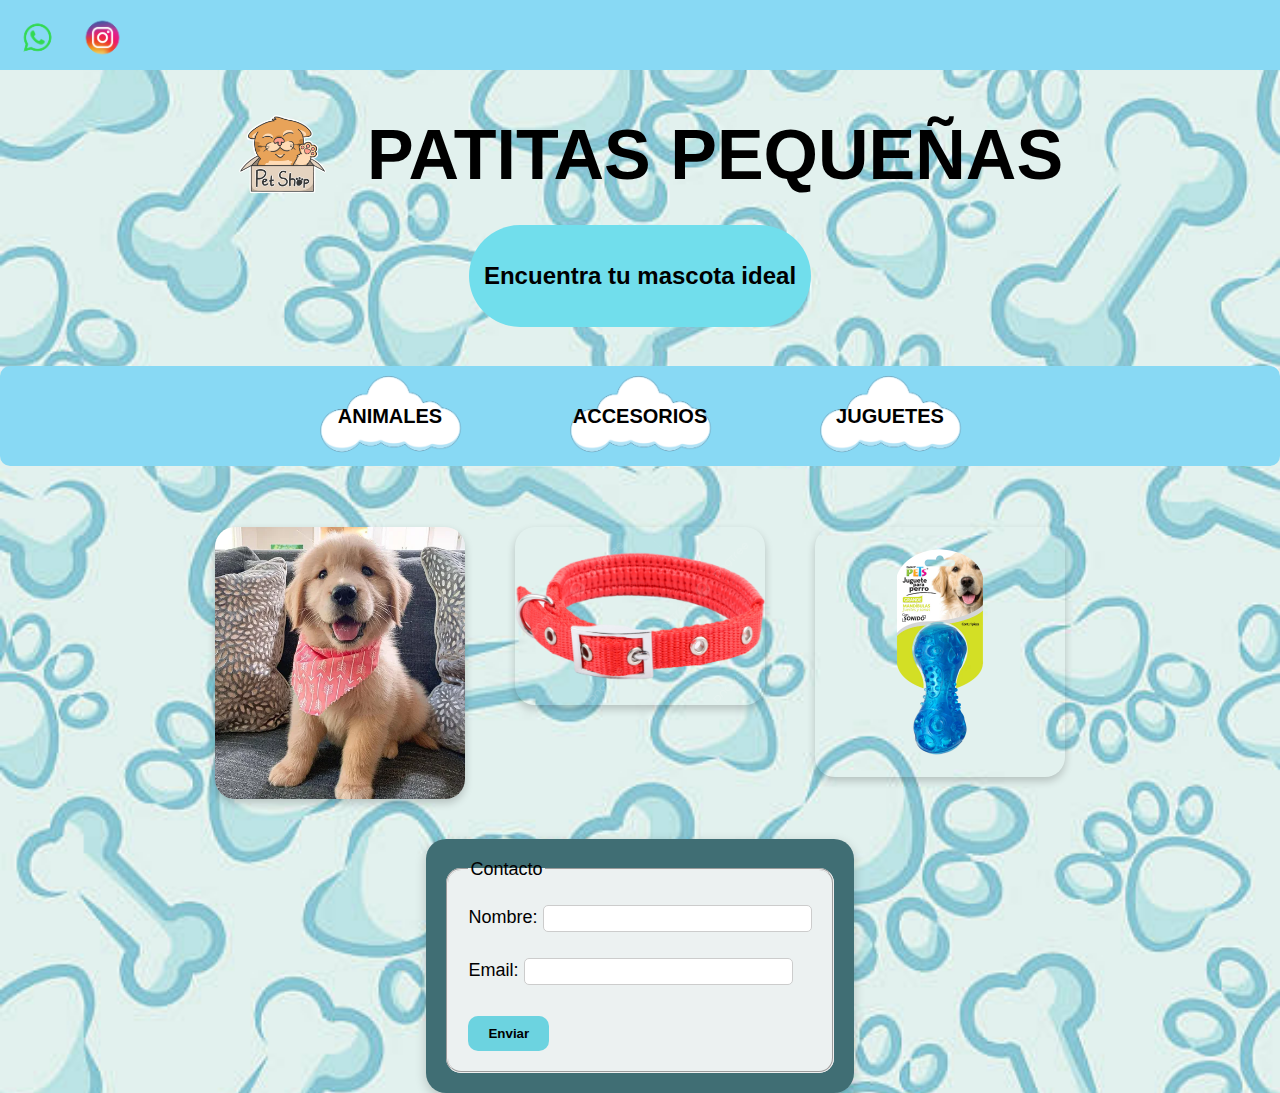
<file: index.html>
<!DOCTYPE html>

<head>
    <meta charset="UTF-8">
    <title>PATITAS PEQUEÑAS</title>
    <link rel="stylesheet" href="estilos.patitas.css">
    <script type="text/javascript" src="index.js"></script>
</head>

<body>
    <header>
        <div class="franja-superior"></div>
        <div class="redes">
            <a href="https://wa.me/1234567890" target="_blank">
                <img src="imagenes/icono whatsapp.webp" alt="WhatsApp">
            </a>
            <a href="https://www.instagram.com/cataeleta" target="_blank">
                <img src="imagenes/icono instagram.webp" alt="Instagram">
            </a>
        </div>
        <div class="logo-titulo">
            <img src="imagenes/logo gatito.webp" alt="Logo Patitas Pequeñas" class="logo">
            <h1 aling="center">PATITAS PEQUEÑAS</h1>
        </div>
        <div class="mensaje">
            <h4>Encuentra tu mascota ideal</h4>
        </div>
        <div class="barra-con-nubes">
            <div class="franja"></div>
            <div class="nubes-container">
                <div class="nube">
                    <input type="checkbox" id="animales-toggle" class="toggle">
                    <label for="animales-toggle" class="titulo">ANIMALES</label>
                    <div class="opciones">
                        <nav>
                            <ul>
                                <li><a href="perros.html">perros</a></li>
                                <li><a href="gatos.html"> gatos</a></li>
                                <li><a href="conejos.html"> conejos</a></li>
                            </ul>
                        </nav>
                    </div>
                </div>
                <div class="nube">
                    <input type="checkbox" id="accesorios-toggle" class="toggle">
                    <label for="accesorios-toggle" class="titulo">ACCESORIOS</label>
                    <div class="opciones">
                        <nav>
                            <ul>
                                <li><a href="collares.html"> collar</a></li>
                                <li><a href="extras.html"> extras</a></li>
                            </ul>
                        </nav>


                    </div>
                </div>
                <div class="nube">
                    <input type="checkbox" id="juguetes-toggle" class="toggle">
                    <label for="juguetes-toggle" class="titulo">JUGUETES</label>
                    <div class="opciones">
                        <nav>
                            <ul>
                                <li><a href="pelotas.html"> pelotas</a></li>
                                <li><a href="muñecos.html"> muñecos</a></li>
                            </ul>
                        </nav>
                    </div>
                </div>
            </div>
            <div class="contenedor-imagenes">
                <div class="imagen">
                    <img src="imagenes/perrito pag.webp" alt="Perro">
                </div>
                <div class="imagen">
                    <img src="imagenes/collar pag.png" alt="collar">
                </div>
                <div class="imagen">
                    <img src="imagenes/juguete pag.webp" alt="juguete">
                </div>
            </div>
            <div class="formulario-contenedor">
                <fieldset class="formulario">
                    <legend>Contacto</legend>
                    <label for="nombre">Nombre:</label>
                    <input type="text" id="nombre" size="30"><br><br>
                    <label for="email">Email:</label>
                    <input type="email" id="email" size="30"><br><br>
                    <button type="submit">Enviar</button>
                </fieldset>
            </div>
    </header>
</body>
</file>
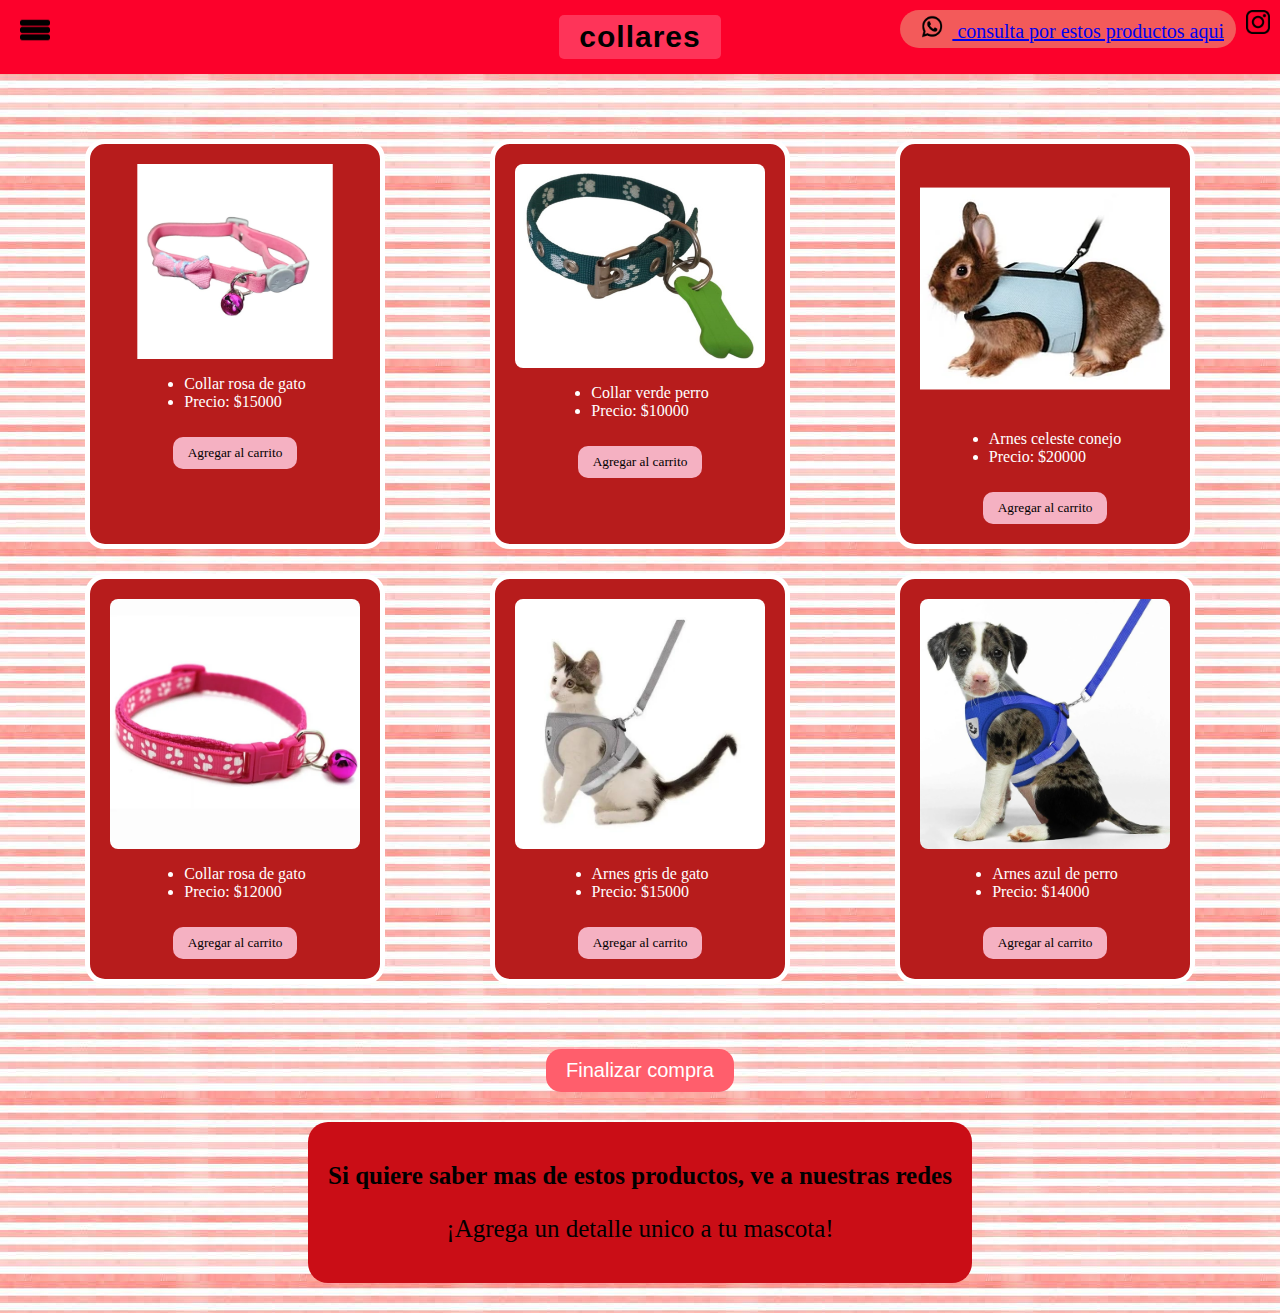
<file: collares.html>
<!DOCTYPE html>
<html lang="es">

<head>
    <meta charset="UTF-8" />
    <title>PATITAS PEQUEÑAS</title>
    <link rel="stylesheet" href="collares.css" />
</head>

<body>
    <div class="barra">
        <div class="titulo">
            <h1>collares</h1>
            <div class="menu-casita">
                <input type="checkbox" id="toggle-casita">
                <label for="toggle-casita">
                    <img src="imagenes/icono menu.png" alt="Menú" style="width: 30px; cursor: pointer;">
                </label>
                <div class="opciones-casita">
                    <a href="index.html">Inicio</a>
                    <a href="perros.html">Perros</a>
                    <a href="gatos.html">Gatos</a>
                    <a href="conejos.html">Conejos</a>
                    <details>
                        <summary>Accesorios</summary>
                        <a href="collares.html">Collar</a>
                        <a href="extras.html">Extra</a>
                    </details>
                    <details>
                        <summary>Juguetes</summary>
                        <a href="pelotas.html">Pelotas</a>
                        <a href="muñecos.html">Muñecos</a>
                    </details>
                </div>
            </div>
        </div>

    </div>
    <div class="barrasuperior">
        <div class="contactos">
            <a href="https://wa.me/12345676" target="_blank">
                <img src="imagenes/whatsap.png" alt="WhatsApp">
                consulta por estos productos aqui
            </a>
        </div>
        <a href="https://www.instagram.com/cataeleta" target="_blank">
            <img src="imagenes/insta.png" alt="Instagram" class="icono-red">
        </a>
    </div>

    <main>
        <div class="productos">
            <div class="producto">
                <img src="imagenes/collar rosa.webp" alt="Collar rosa de gato" />
                <ul>
                    <li>Collar rosa de gato</li>
                    <li>Precio: $15000</li>
                </ul>
                <button class="agregar-carrito">Agregar al carrito</button>
            </div>

            <div class="producto">
                <img src="imagenes/collar  verde perro.jpg" alt="Collar verde perro" />
                <ul>
                    <li>Collar verde perro</li>
                    <li>Precio: $10000</li>
                </ul>
                <button class="agregar-carrito">Agregar al carrito</button>
            </div>

            <div class="producto">
                <img src="imagenes/arnes conejo.webp" alt="Arnés celeste conejo" />
                <ul>
                    <li>Arnes celeste conejo</li>
                    <li>Precio: $20000</li>
                </ul>
                <button class="agregar-carrito">Agregar al carrito</button>
            </div>

            <div class="producto">
                <img src="imagenes/collar rosa gato.webp" alt="Collar rosa de gato" />
                <ul>
                    <li>Collar rosa de gato</li>
                    <li>Precio: $12000</li>
                </ul>
                <button class="agregar-carrito">Agregar al carrito</button>
            </div>

            <div class="producto">
                <img src="imagenes/arnes gris de gato.jpeg" alt="Arnés gris de gato" />
                <ul>
                    <li>Arnes gris de gato</li>
                    <li>Precio: $15000</li>
                </ul>
                <button class="agregar-carrito">Agregar al carrito</button>
            </div>

            <div class="producto">
                <img src="imagenes/arnes azul de perro.jpg" alt="Arnés azul de perro" />
                <ul>
                    <li>Arnes azul de perro</li>
                    <li>Precio: $14000</li>
                </ul>
                <button class="agregar-carrito">Agregar al carrito</button>
            </div>
        </div>
    </main>
    <div style="text-align: center; margin: 20px;">
        <button onclick="finalizarCompra()"
            style="font-size: 20px; padding: 10px 20px; border-radius: 15px; background-color: #ff5e6c; color: white; border: none; cursor: pointer;">Finalizar
            compra</button>
    </div>
    <div class="recuadroinfo">
        <p><strong>Si quiere saber mas de estos productos, ve a nuestras redes</strong></p>
        <p>¡Agrega un detalle unico a tu mascota!</p>
    </div>
    <script>
        const carrito = [];

        document.querySelectorAll('.agregar-carrito').forEach((boton, index) => {
            boton.addEventListener('click', () => {
                const producto = document.querySelectorAll('.producto')[index];
                const nombre = producto.querySelector('ul li:first-child').innerText;
                const precio = producto.querySelector('ul li:nth-child(2)').innerText;
                carrito.push(`${nombre} - ${precio}`);
                alert(`${nombre} agregado al carrito`);
            });
        });

        function finalizarCompra() {
            if (carrito.length === 0) {
                alert("¡No hay productos en el carrito!");
                return;
            }
            const mensaje = encodeURIComponent("Hola, quiero comprar estos productos:\n\n" + carrito.join("\n"));
            window.open(`https://wa.me/12345676?text=${mensaje}`, '_blank');
        }
    </script>
</body>

</html>
</file>
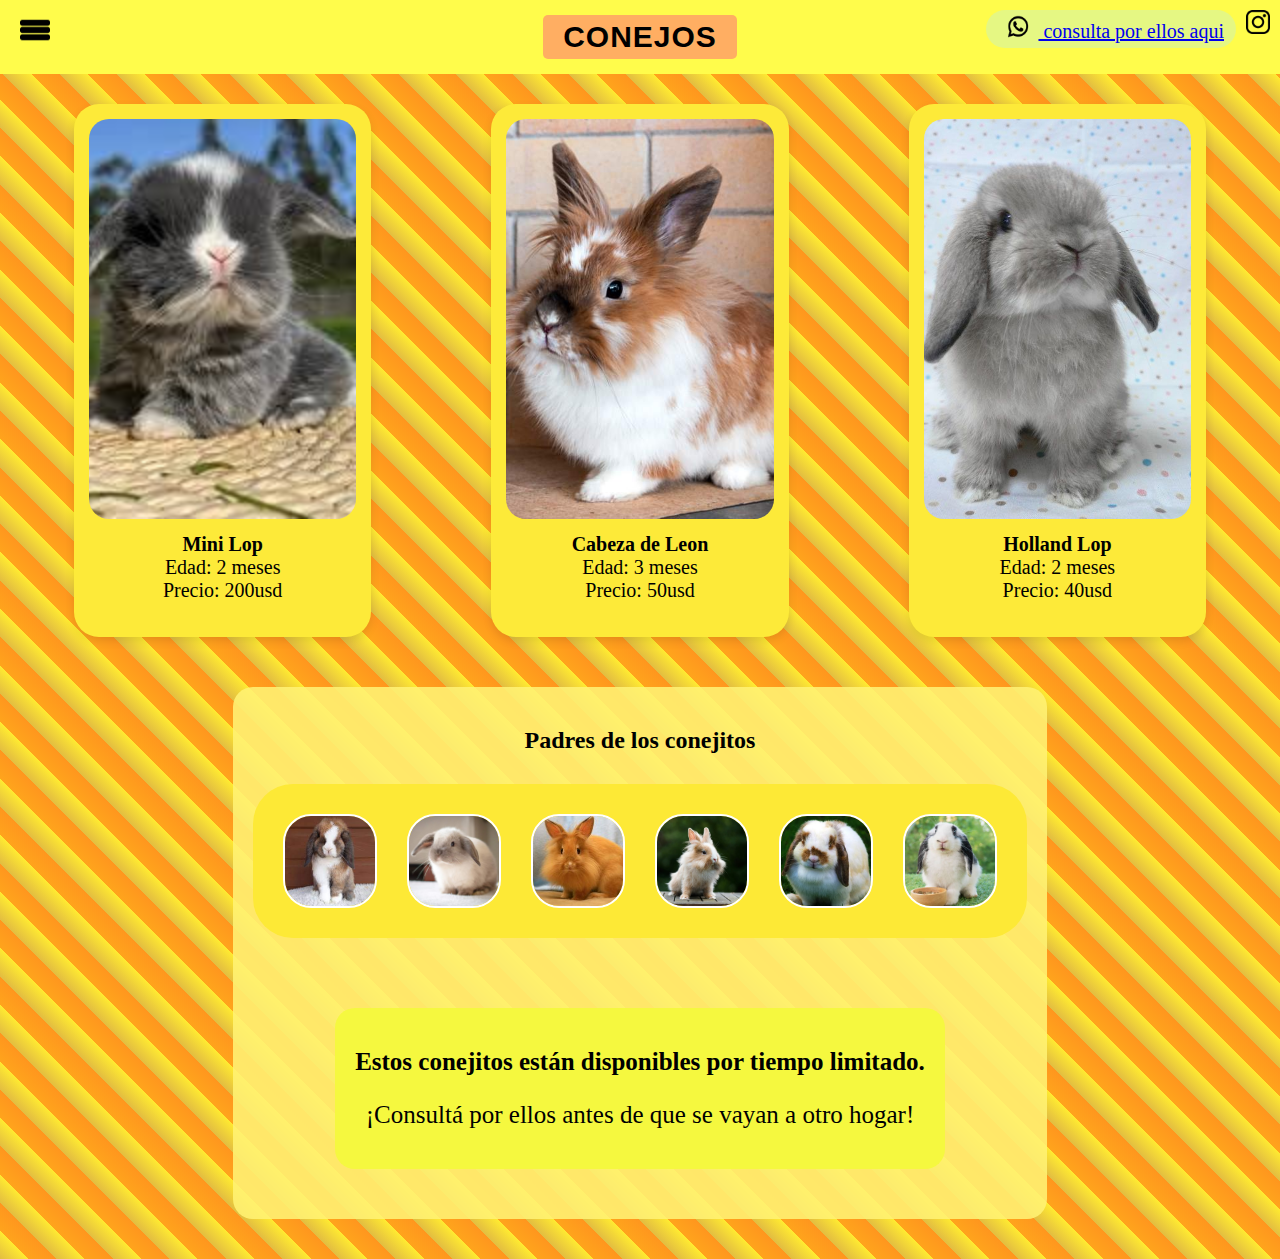
<file: conejos.html>
<!DOCTYPE html>

<head>
    <meta charset="UTF-8">
    <title>PATITAS PEQUEÑAS</title>
    <link rel="stylesheet" href="estilos.conejos.css">
</head>

<body>
    <div class="barra">
        <div class="titulo">
            <h1>CONEJOS</h1>
            <div class="menu-casita">
                <input type="checkbox" id="toggle-casita">
                <label for="toggle-casita">
                    <img src="imagenes/icono menu.png" alt="Menú" style="width: 30px; cursor: pointer;">
                </label>
                <div class="opciones-casita">
                    <a href="index.html">Inicio</a>
                    <a href="perros.html">Perros</a>
                    <a href="gatos.html">Gatos</a>
                    <a href="conejos.html">Conejos</a>
                    <details>
                        <summary>Accesorios</summary>
                        <a href="collares.html">Collar</a>
                        <a href="extras.html">Extra</a>
                    </details>
                    <details>
                        <summary>Juguetes</summary>
                        <a href="pelotas.html">Pelotas</a>
                        <a href="muñecos.html">Muñecos</a>
                    </details>
                </div>
            </div>
        </div>
    </div>
    <div class="barrasuperior">
        <div class="contactos">
            <a href="https://wa.me/12345676" target="_blank">
                <img src="imagenes/whatsap.png" alt="WhatsApp">
                consulta por ellos aqui
            </a>
        </div>
        <a href="https://www.instagram.com/cataeleta" target="_blank">
            <img src="imagenes/insta.png" alt="Instagram" class="icono-red">
        </a>
    </div>
    <div class="contenedorconejos">
        <div class="tarjetaconejo">
            <img src="imagenes/mini lop.jpeg" alt="mini lop">
            <p><strong>Mini Lop</strong><br>
                Edad: 2 meses<br>
                Precio: 200usd</p>
        </div>
        <div class="tarjetaconejo">
            <img src="imagenes/cabeza de leon.jpg" alt="cabeza de leon">
            <p><strong>Cabeza de Leon</strong><br>
                Edad: 3 meses<br>
                Precio: 50usd</p>
        </div>
        <div class="tarjetaconejo">
            <img src="imagenes/holland lop.jpg" alt="holland lop">
            <p><strong>Holland Lop</strong><br>
                Edad: 2 meses<br>
                Precio: 40usd</p>
        </div>
    </div>
    <div class="padres-recuadro">
        <h2>Padres de los conejitos</h2>
        <div class="padres-container">

            <div class="padres-conejos">
                <img src="imagenes/padre mini lop.jpeg" alt="padre minilop">
                <img src="imagenes/madre mini lop.jpg" alt="Madre mini lop">
                <img src="imagenes/padre cabeza de leon.jpg" alt="Padre cabeza de leon">
                <img src="imagenes/madre cabeza de leon.jpeg" alt="Madre cabeza de leon">
                <img src="imagenes/padre holland.webp" alt="Padre holland lop">
                <img src="imagenes/holland madre.jpeg" alt="Madre holland lop">
            </div>
        </div>
        <div class="recuadroinfo">
            <p><strong>Estos conejitos están disponibles por tiempo limitado.</strong></p>
            <p>¡Consultá por ellos antes de que se vayan a otro hogar!</p>
        </div>
</body>
</file>
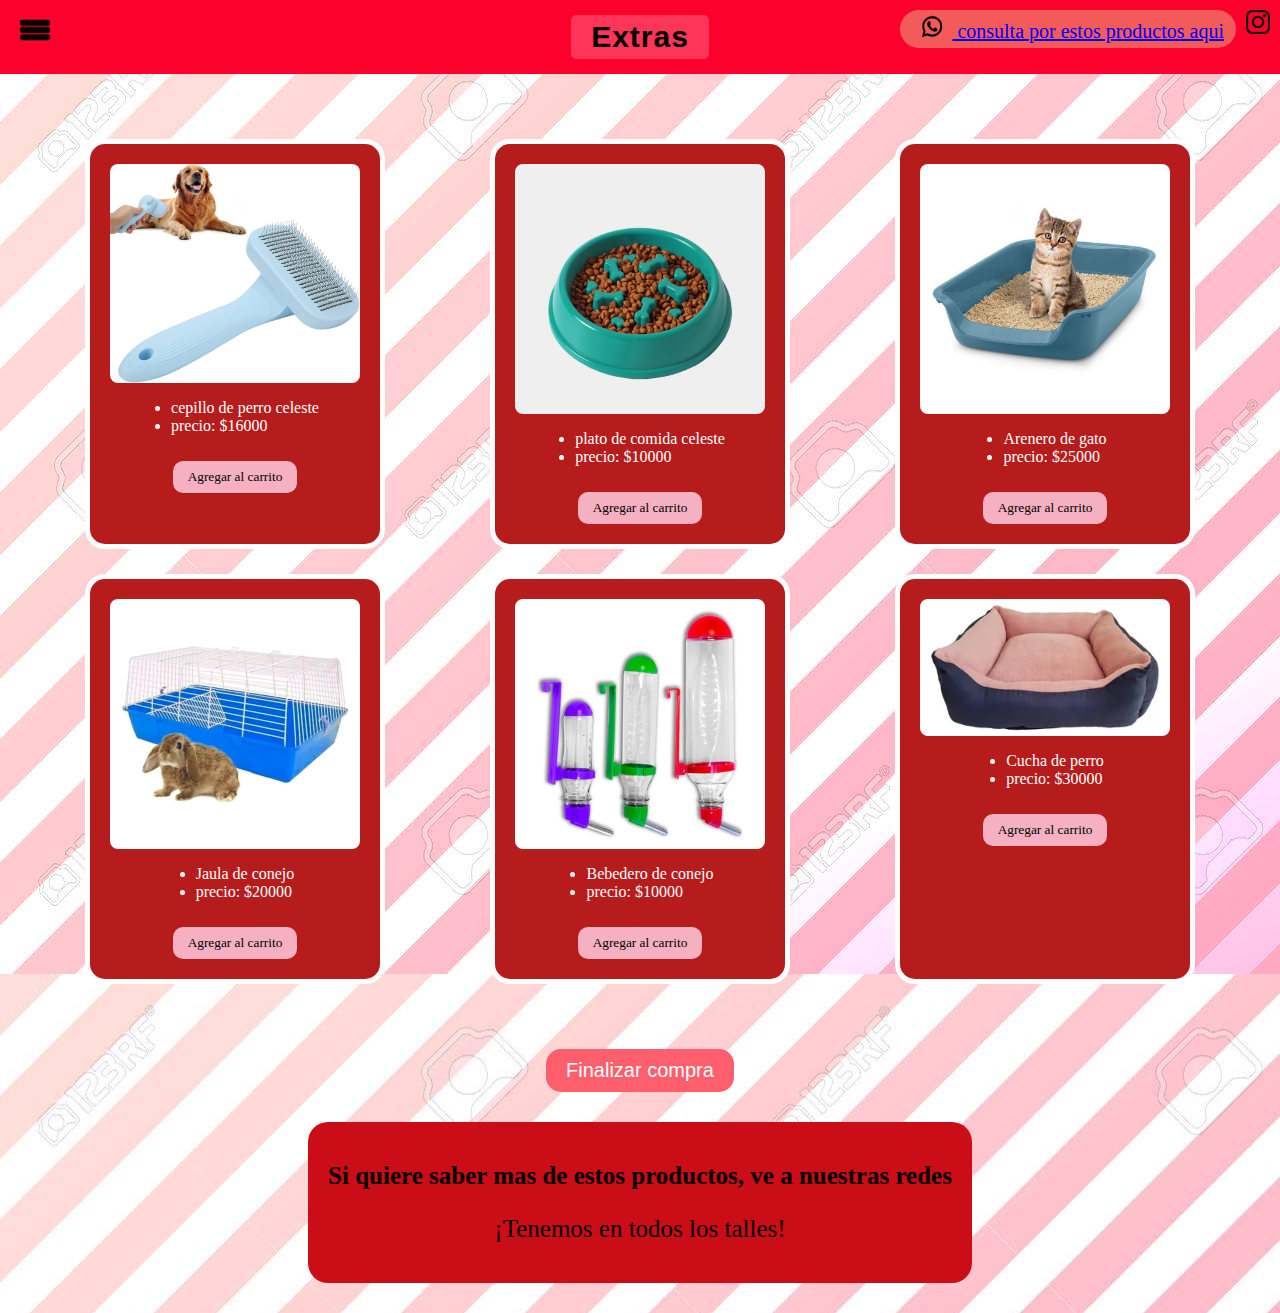
<file: extras.html>
<!DOCTYPE html>
<html lang="es">

<head>
    <meta charset="UTF-8" />
    <title>PATITAS PEQUEÑAS</title>
    <link rel="stylesheet" href="estilos.extras.css" />
</head>

<body>
    <div class="barra">
        <div class="titulo">
            <h1>Extras</h1>
            <div class="menu-casita">
                <input type="checkbox" id="toggle-casita">
                <label for="toggle-casita">
                    <img src="imagenes/icono menu.png" alt="Menú" style="width: 30px; cursor: pointer;">
                </label>
                <div class="opciones-casita">
                    <a href="index.html">Inicio</a>
                    <a href="perros.html">Perros</a>
                    <a href="gatos.html">Gatos</a>
                    <a href="conejos.html">Conejos</a>
                    <details>
                        <summary>Accesorios</summary>
                        <a href="collares.html">Collar</a>
                        <a href="extras.html">Extra</a>
                    </details>
                    <details>
                        <summary>Juguetes</summary>
                        <a href="pelotas.html">Pelotas</a>
                        <a href="muñecos.html">Muñecos</a>
                    </details>
                </div>
            </div>
        </div>

    </div>
    <div class="barrasuperior">
        <div class="contactos">
            <a href="https://wa.me/12345676" target="_blank">
                <img src="imagenes/whatsap.png" alt="WhatsApp">
                consulta por estos productos aqui
            </a>
        </div>
        <a href="https://www.instagram.com/cataeleta" target="_blank">
            <img src="imagenes/insta.png" alt="Instagram" class="icono-red">
        </a>
    </div>

    <main>
        <div class="productos">
            <div class="producto">
                <img src="imagenes/cepillo celeste.jpg" alt="cepillo celeste" />
                <ul>
                    <li>cepillo de perro celeste</li>
                    <li>precio: $16000</li>
                </ul>
                <button class="agregar-carrito">Agregar al carrito</button>
            </div>

            <div class="producto">
                <img src="imagenes/plato celeste.webp" alt="plato celeste" />
                <ul>
                    <li>plato de comida celeste</li>
                    <li>precio: $10000</li>
                </ul>
                <button class="agregar-carrito">Agregar al carrito</button>
            </div>

            <div class="producto">
                <img src="imagenes/arenero.jpg" alt="Arenero" />
                <ul>
                    <li>Arenero de gato</li>
                    <li>precio: $25000</li>
                </ul>
                <button class="agregar-carrito">Agregar al carrito</button>
            </div>

            <div class="producto">
                <img src="imagenes/jaula conejo.webp" alt="jaula conejo" />
                <ul>
                    <li>Jaula de conejo</li>
                    <li>precio: $20000</li>
                </ul>
                <button class="agregar-carrito">Agregar al carrito</button>
            </div>

            <div class="producto">
                <img src="imagenes/bebedero conejo.jpg" alt="bebedero conejo" />
                <ul>
                    <li>Bebedero de conejo</li>
                    <li>precio: $10000</li>
                </ul>
                <button class="agregar-carrito">Agregar al carrito</button>
            </div>

            <div class="producto">
                <img src="imagenes/almohada perrro.webp" alt="cucha para perro" />
                <ul>
                    <li>Cucha de perro</li>
                    <li>precio: $30000</li>
                </ul>
                <button class="agregar-carrito">Agregar al carrito</button>
            </div>
        </div>
    </main>
    <div style="text-align: center; margin: 20px;">
        <button onclick="finalizarCompra()"
            style="font-size: 20px; padding: 10px 20px; border-radius: 15px; background-color: #ff5e6c; color: white; border: none; cursor: pointer;">Finalizar
            compra</button>
    </div>
    <div class="recuadroinfo">
        <p><strong>Si quiere saber mas de estos productos, ve a nuestras redes</strong></p>
        <p>¡Tenemos en todos los talles!</p>
    </div>
    <script>
        const carrito = [];

        document.querySelectorAll('.agregar-carrito').forEach((boton, index) => {
            boton.addEventListener('click', () => {
                const producto = document.querySelectorAll('.producto')[index];
                const nombre = producto.querySelector('ul li:first-child').innerText;
                const precio = producto.querySelector('ul li:nth-child(2)').innerText;
                carrito.push(`${nombre} - ${precio}`);
                alert(`${nombre} agregado al carrito`);
            });
        });

        function finalizarCompra() {
            if (carrito.length === 0) {
                alert("¡No hay productos en el carrito!");
                return;
            }
            const mensaje = encodeURIComponent("Hola, quiero comprar estos productos:\n\n" + carrito.join("\n"));
            window.open(`https://wa.me/12345676?text=${mensaje}`, '_blank');
        }
    </script>
</body>

</html>
</file>
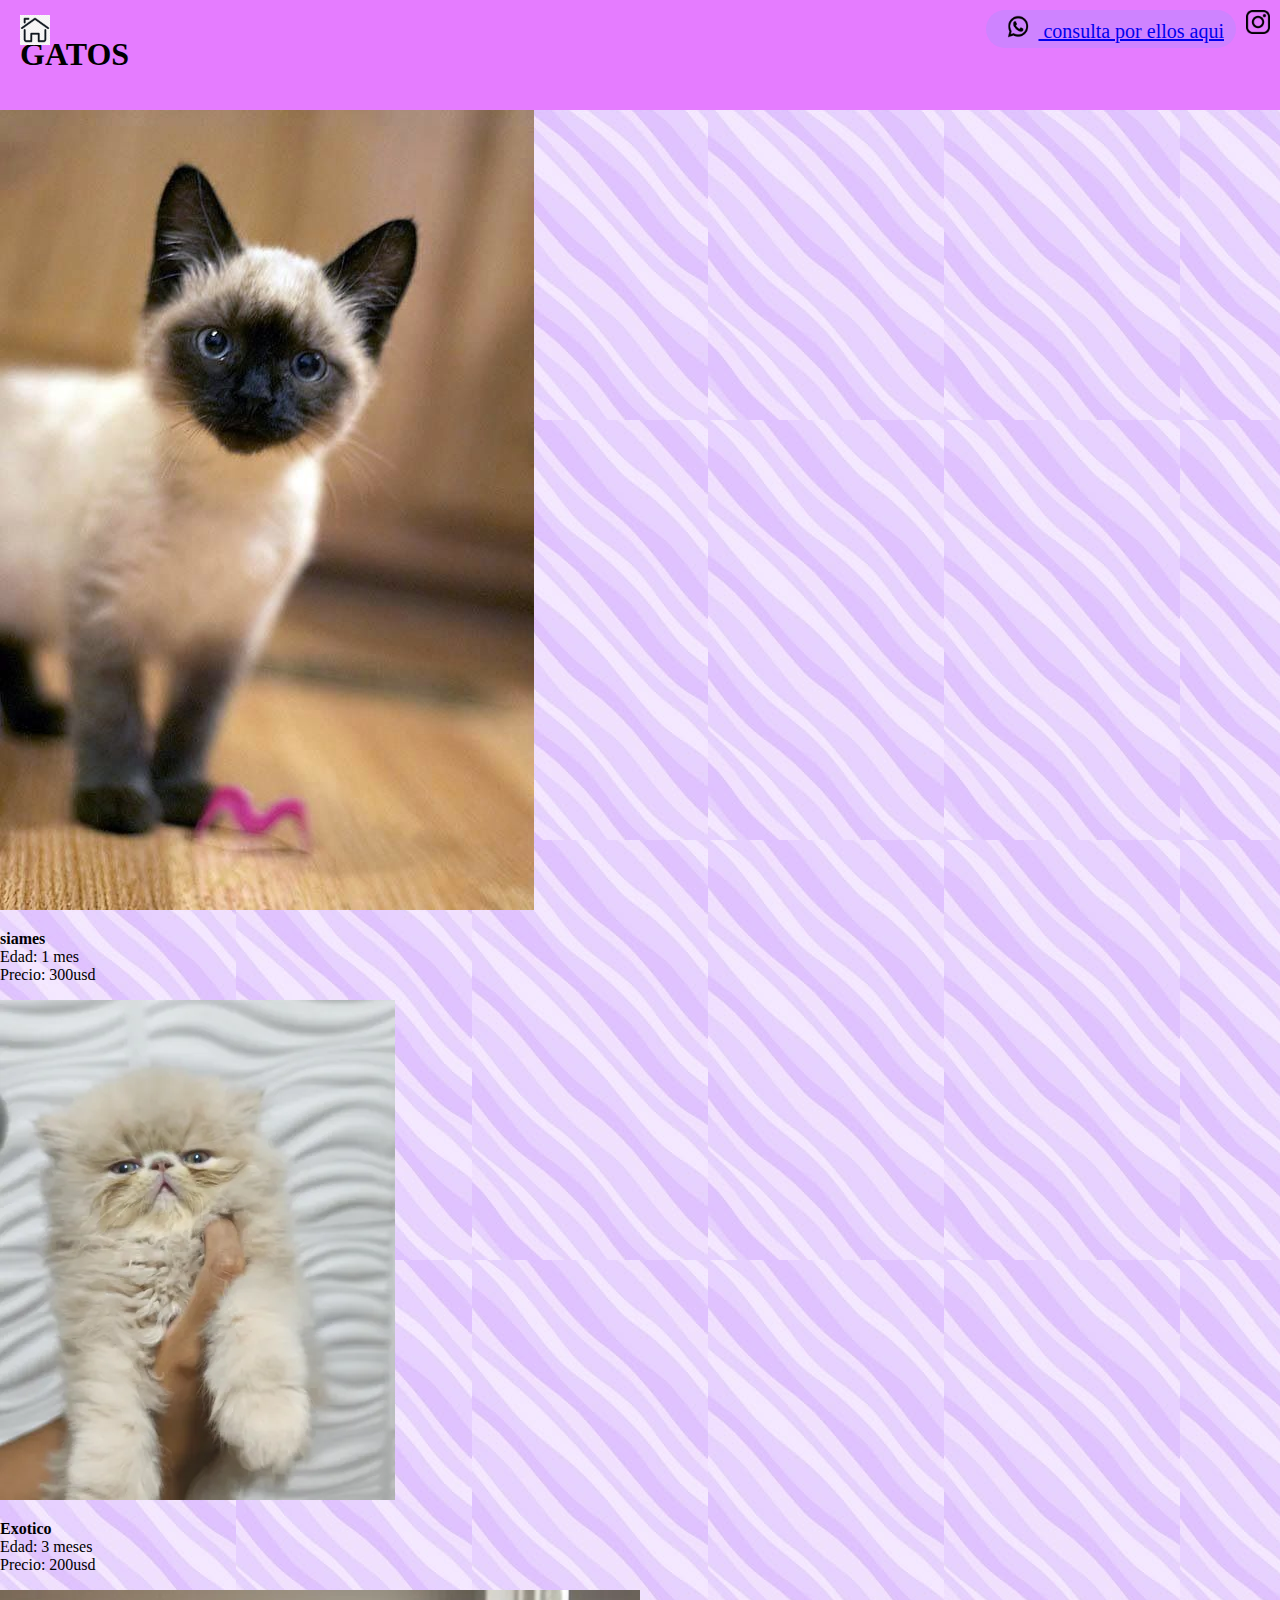
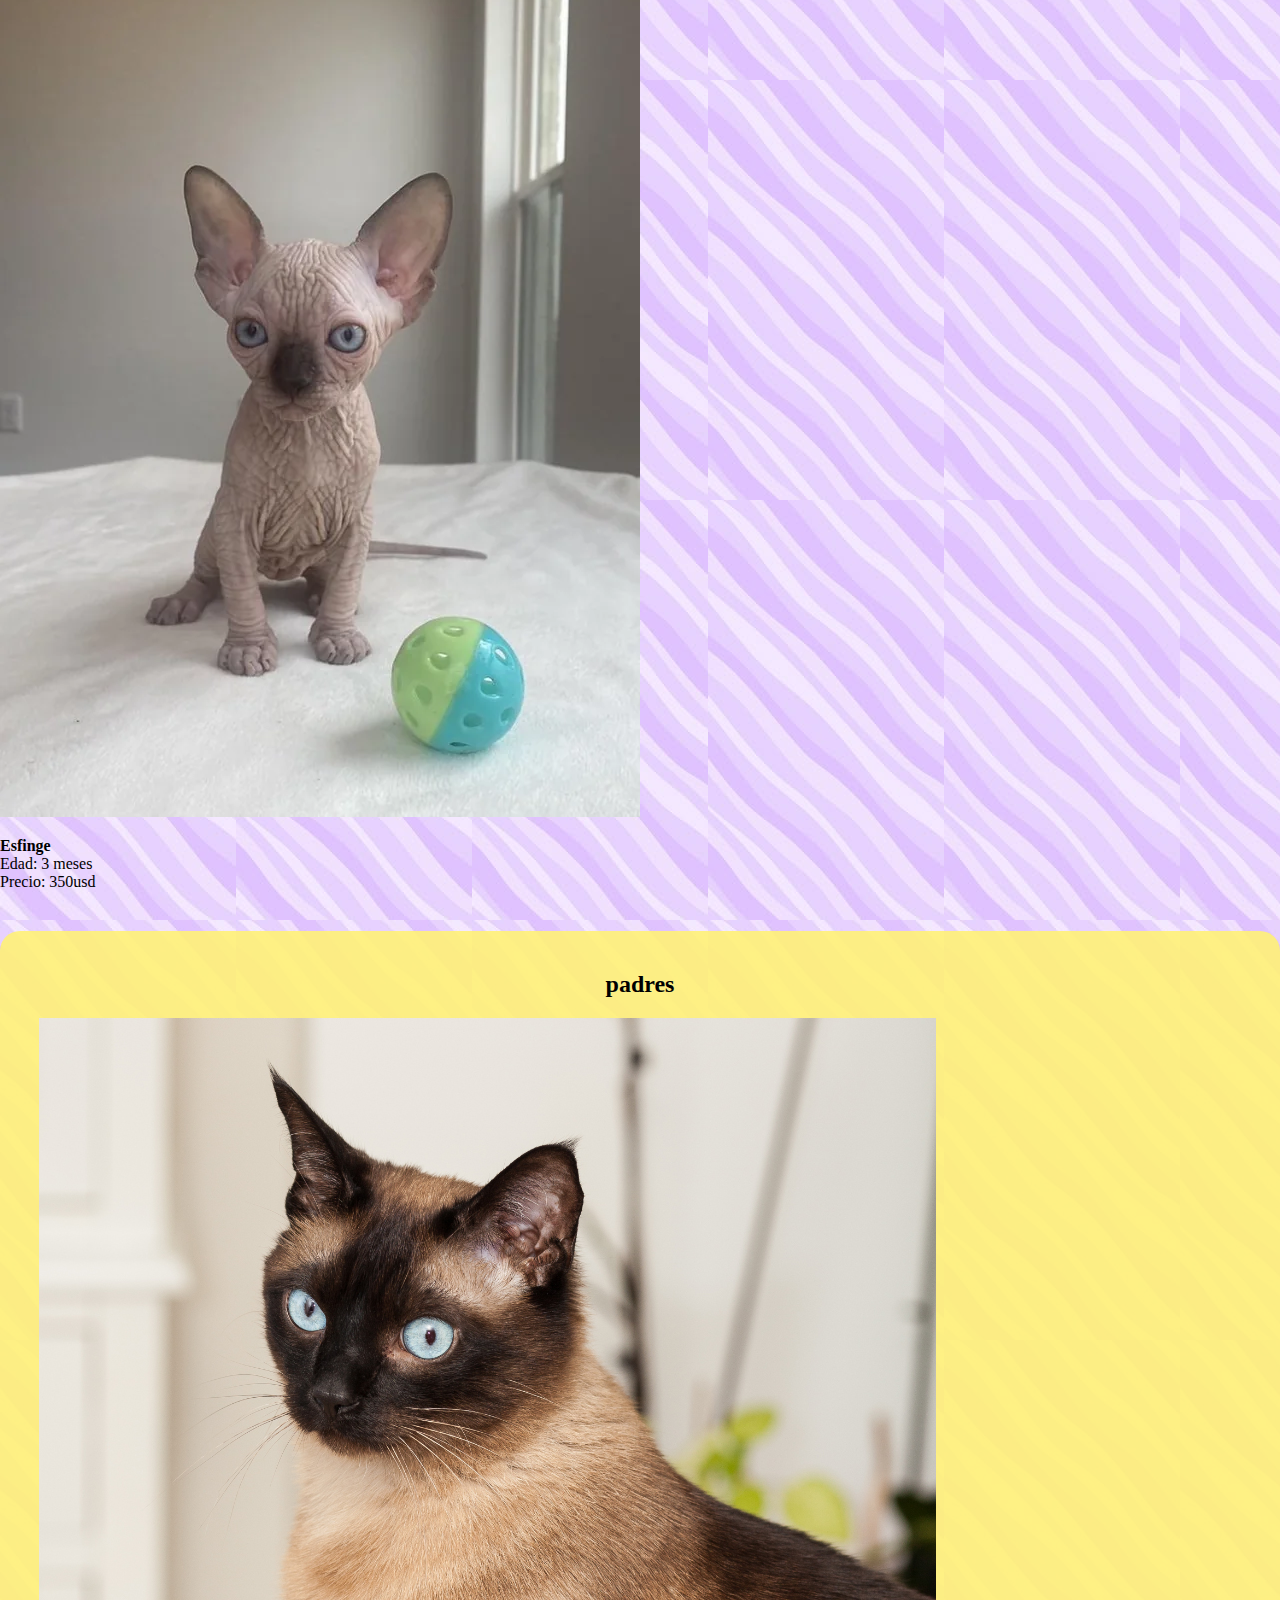
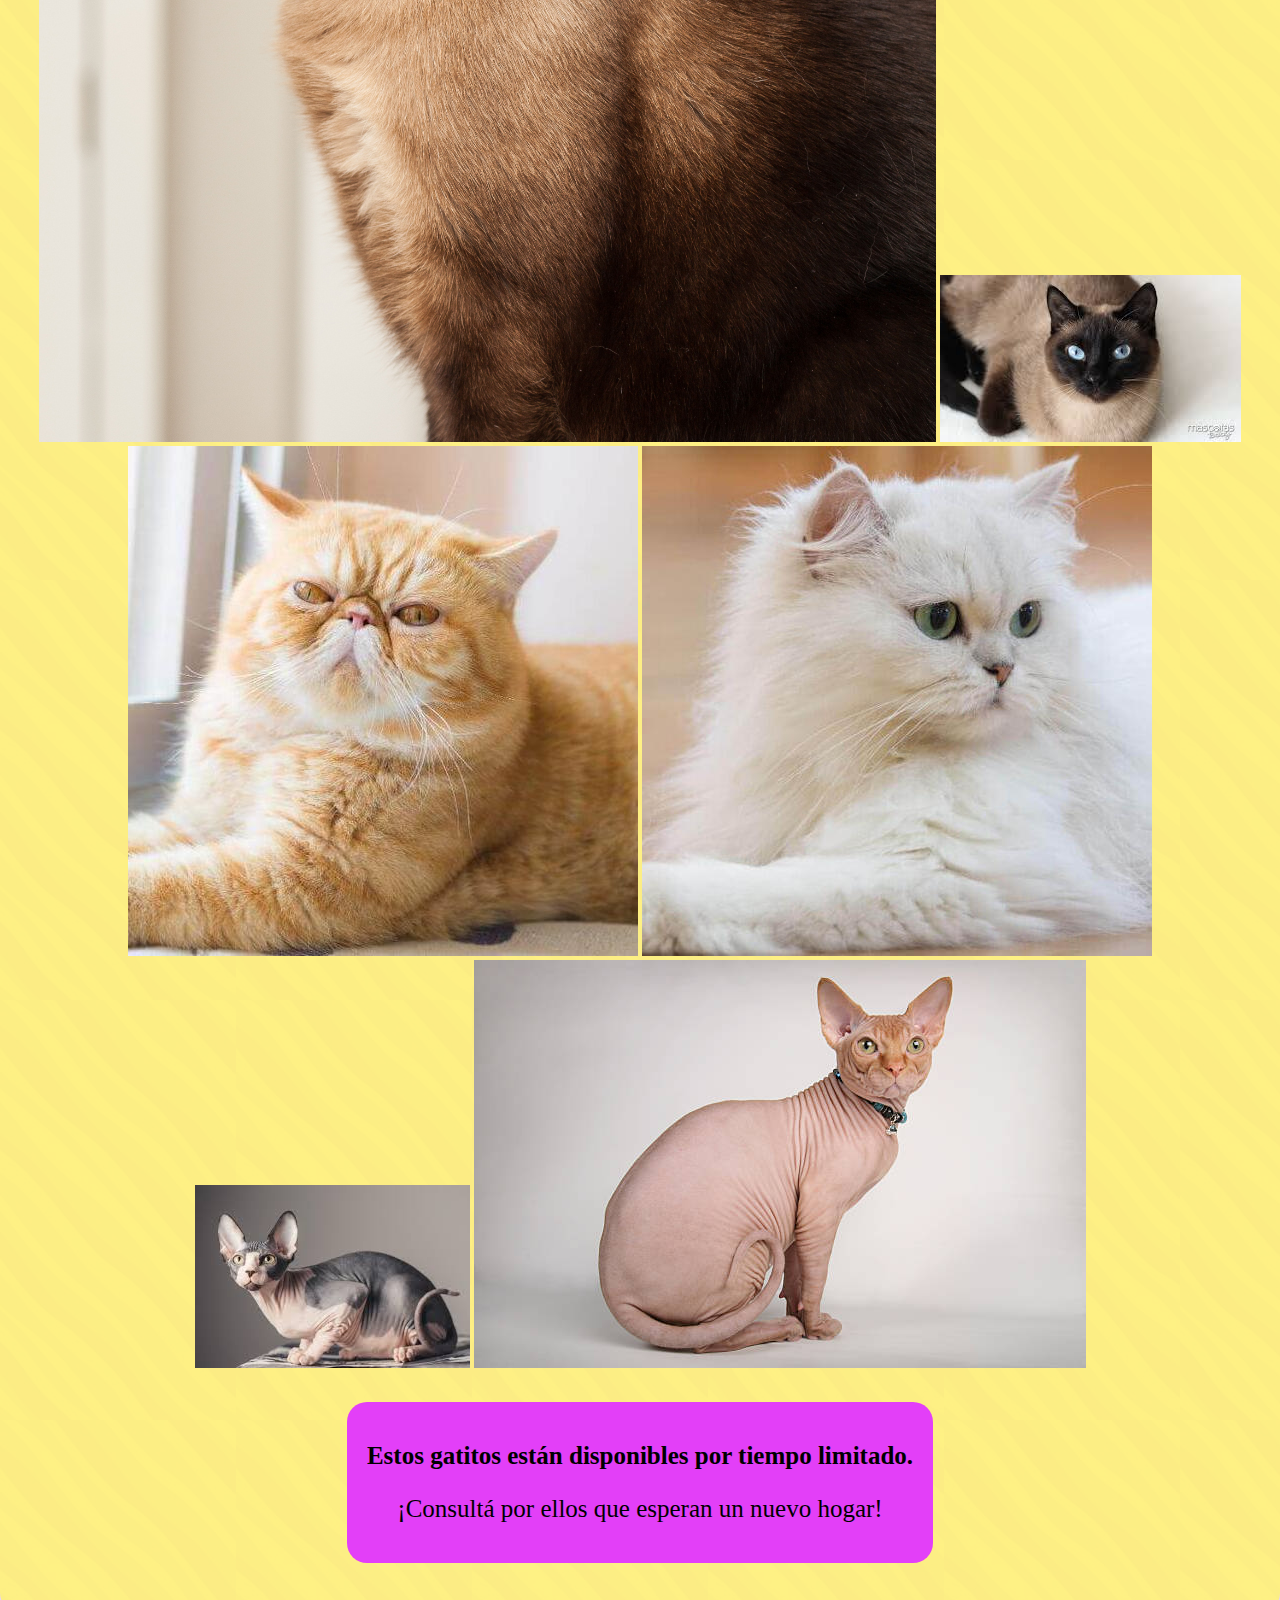
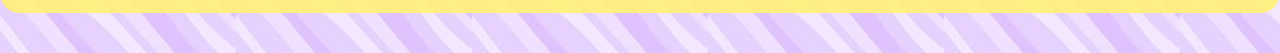
<file: gatos.html>
<!DOCTYPE html>
<html lang="es">

<head>
    <meta charset="UTF-8">
    <title>PATITAS PEQUEÑAS</title>
    <link rel="stylesheet" href="estilos.gatos.css">
</head>

<body>
    <div class="barra">
        <h1 class="seccion-titulo">GATOS</h1>
        <div class="menu-casita">
            <input type="checkbox" id="toggle-casita">
            <label for="toggle-casita">
                <img src="imagenes/casita.png" alt="Menú" style="width: 30px; cursor: pointer;">
            </label>
            <div class="opciones-casita">
                <a href="index.html">Inicio</a>
                <a href="perros.html">Perros</a>
                <a href="gatos.html">Gatos</a>
                <a href="conejos.html">Conejos</a>
                <details>
                    <summary>Accesorios</summary>
                    <a href="collar.html">Collar</a>
                    <a href="extra.html">Extra</a>
                </details>
                <details>
                    <summary>Juguetes</summary>
                    <a href="pelotas.html">Pelotas</a>
                    <a href="munecos.html">Muñecos</a>
                </details>
            </div>
        </div>
    </div>

    <div class="barrasuperior">
        <div class="contactos">
            <a href="https://wa.me/12345676" target="_blank">
                <img src="imagenes/whatsap.png" alt="WhatsApp">
                consulta por ellos aqui
            </a>
        </div>
        <a href="https://www.instagram.com/cataeleta" target="_blank">
            <img src="imagenes/insta.png" alt="Instagram" class="icono-red">
        </a>
    </div>
    <div class="contenedor-tarjetas">
        <div class="tarjetagato">
            <img src="imagenes/gatito siames.jpg" alt="gatito siames">

            <p><strong>siames</strong><br>
                Edad: 1 mes <br>
                Precio: 300usd</p>
        </div>
        <div class="tarjetagato">
            <img src="imagenes/gatito exotico.webp" alt="exotico">

            <p><strong>Exotico</strong><br>
                Edad: 3 meses <br>
                Precio: 200usd</p>

        </div>
        <div class="tarjetagato">
            <img src="imagenes/gatito esfinge.webp" alt="Esfinge">

            <p><strong>Esfinge</strong><br>
                Edad: 3 meses <br>
                Precio: 350usd</p>

        </div>
        <div class="padres-recuadro">
            <h2>padres</h2>
            <div class="padres-container">
                <div class="padres-gatos">
                    <img src="imagenes/padre siames.jpg" alt="Padre siames">
                    <img src="imagenes/madre siames.jpeg" alt="Madre siames">
                    <img src="imagenes/padre exotico.jpg" alt="Padre Exotico">
                    <img src="imagenes/madre exotico.jpg" alt="Madre Exotico">
                    <img src="imagenes/padre esfinge.jpeg" alt="Padre esfinge">
                    <img src="imagenes/madre esfinge.jpg" alt="Madre esfinge">
                </div>
            </div>
            <div class="recuadroinfo">
                <p><strong>Estos gatitos están disponibles por tiempo limitado.</strong></p>
                <p>¡Consultá por ellos que esperan un nuevo hogar!</p>
            </div>
        </div>
</body>

</html>
</file>
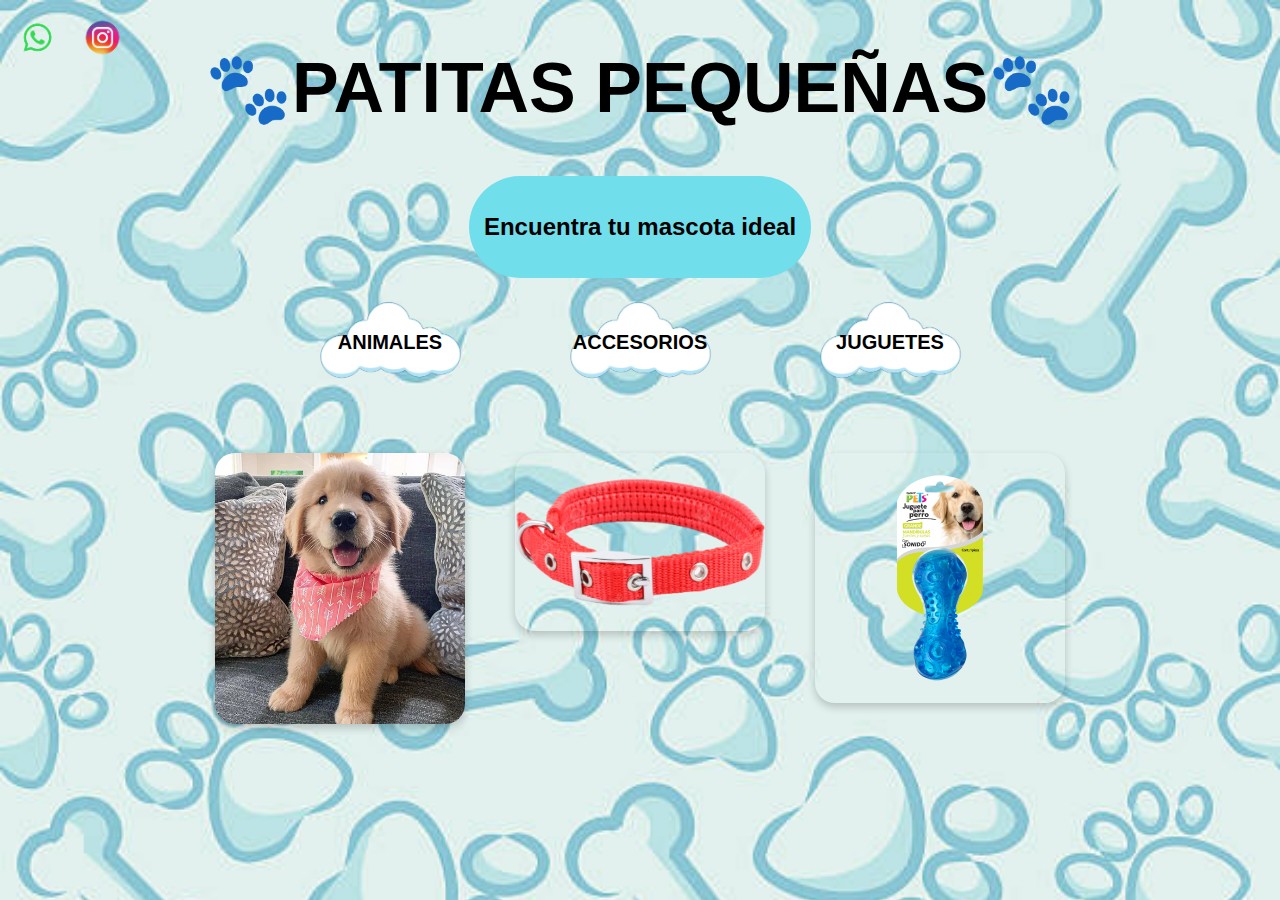
<file: index.html.html>
<!DOCTYPE html>

<head>
    <meta charset="UTF-8">
    <title>PATITAS PEQUEÑAS</title>
    <link rel="stylesheet" href="estilos.patitas.css">
</head>

<body>
    <header>
        <h1 aling="center"> 🐾PATITAS PEQUEÑAS🐾</h1>
        <div class="mensaje">
            <h4>Encuentra tu mascota ideal</h4>
        </div>
        <div class="nubes-container">
            <div class="nube">
                <input type="checkbox" id="animales-toggle" class="toggle">
                <label for="animales-toggle" class="titulo">ANIMALES</label>
                <div class="opciones">
                    <nav>
                        <ul>
                            <li><a href="perros.html">perros</a></li>
                            <li><a href="gatos.html"> gatos</a></li>
                            <li><a href="conejos.html"> conejos</a></li>
                        </ul>
                    </nav>
                </div>
            </div>
            <div class="nube">
                <input type="checkbox" id="accesorios-toggle" class="toggle">
                <label for="accesorios-toggle" class="titulo">ACCESORIOS</label>
                <div class="opciones">
                    <nav>
                        <ul>
                            <li><a href="collares.html"> collar</a></li>
                            <li><a href="correas.html"> correa</a></li>
                            <li><a href="extras.html"> extras</a></li>
                        </ul>
                    </nav>


                </div>
            </div>
            <div class="nube">
                <input type="checkbox" id="juguetes-toggle" class="toggle">
                <label for="juguetes-toggle" class="titulo">JUGUETES</label>
                <div class="opciones">
                    <nav>
                        <ul>
                            <li><a href="pelotas.html"> pelotas</a></li>
                            <li><a href="sogas.html"> sogas</a></li>
                            <li><a href="muñecos.html"> muñecos</a></li>
                        </ul>
                    </nav>
                </div>
            </div>
        </div>
        <div class="contenedor-imagenes">
            <div class="imagen">
                <img src="imagenes/perrito pag.webp" alt="Perro">
            </div>
            <div class="imagen">
                <img src="imagenes/collar pag.png" alt="collar">
            </div>
            <div class="imagen">
                <img src="imagenes/juguete pag.webp" alt="juguete">
            </div>
        </div>
        <div class="redes">
            <a href="https://wa.me/1234567890" target="_blank">
                <img src="imagenes/icono whatsapp.webp" alt="WhatsApp">
            </a>
            <a href="https://www.instagram.com/cataeleta" target="_blank">
                <img src="imagenes/icono instagram.webp" alt="Instagram">
            </a>
        </div>
    </header>
</body>
</file>
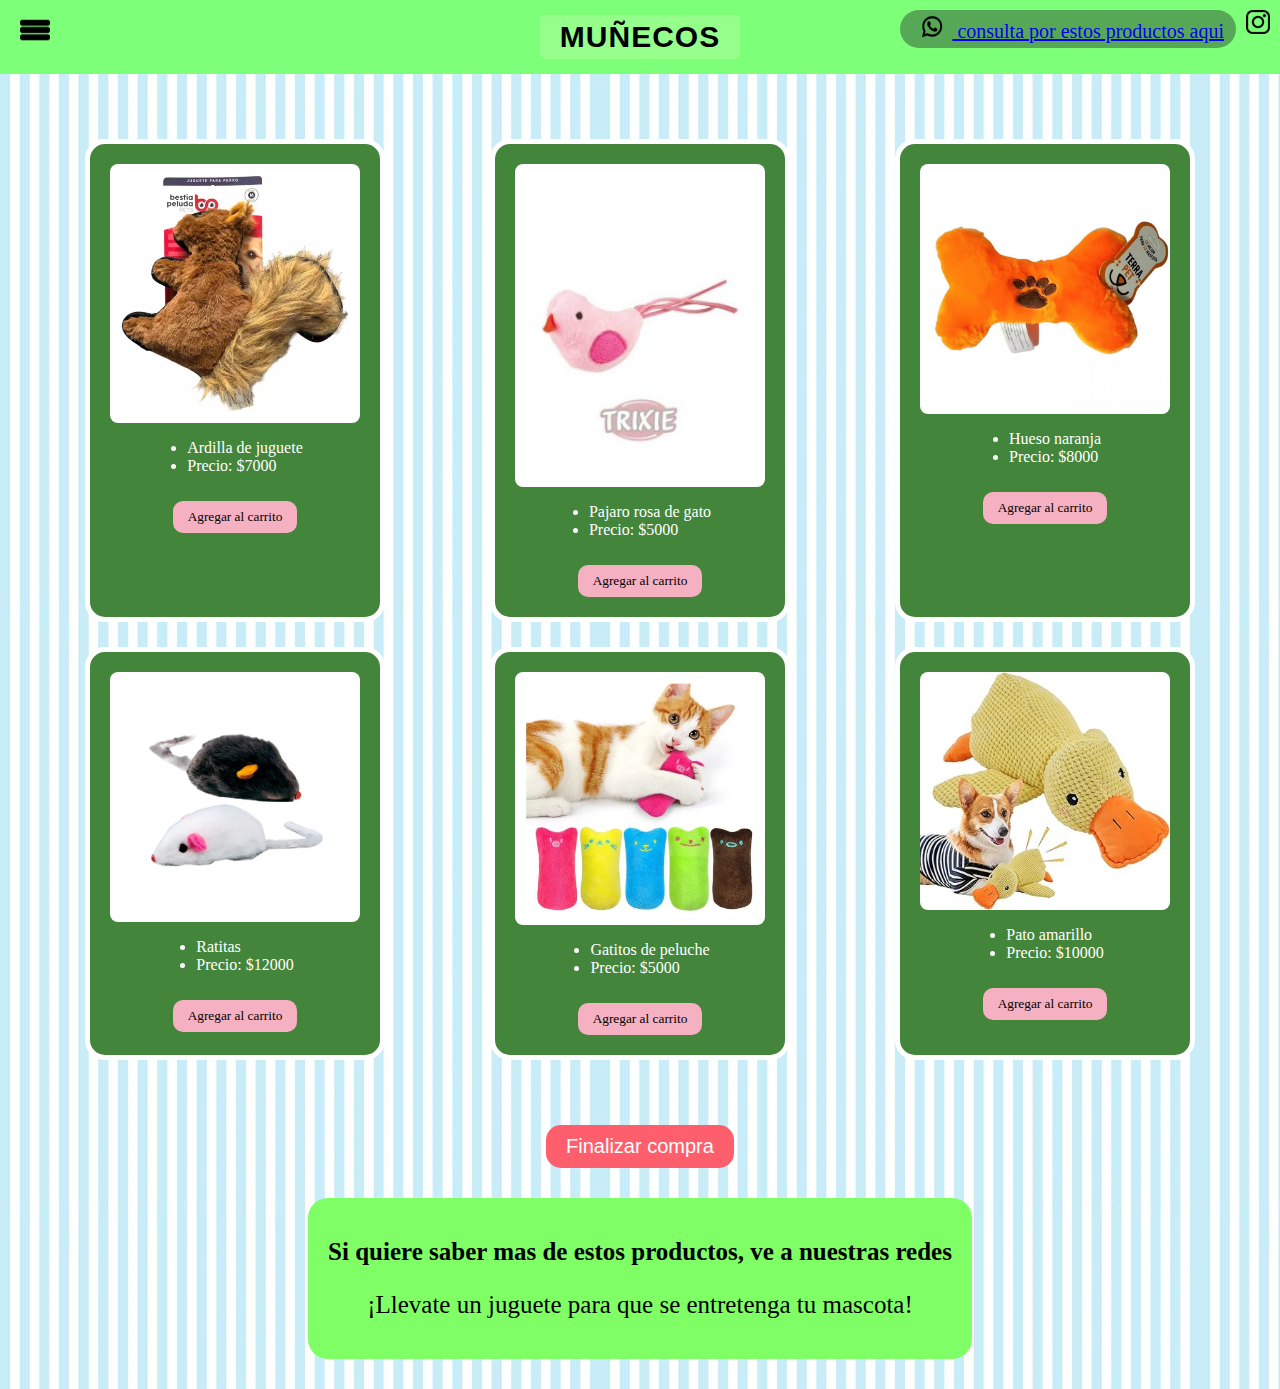
<file: muñecos.html>
<!DOCTYPE html>
<html lang="es">

<head>
    <meta charset="UTF-8" />
    <title>PATITAS PEQUEÑAS</title>
    <link rel="stylesheet" href="muñecos.css" />
</head>

<body>
    <div class="barra">
        <div class="titulo">
            <h1>MUÑECOS</h1>
            <div class="menu-casita">
                <input type="checkbox" id="toggle-casita">
                <label for="toggle-casita">
                    <img src="imagenes/icono menu.png" alt="Menú" style="width: 30px; cursor: pointer;">
                </label>
                <div class="opciones-casita">
                    <a href="index.html">Inicio</a>
                    <a href="perros.html">Perros</a>
                    <a href="gatos.html">Gatos</a>
                    <a href="conejos.html">Conejos</a>
                    <details>
                        <summary>Accesorios</summary>
                        <a href="collares.html">Collar</a>
                        <a href="extras.html">Extra</a>
                    </details>
                    <details>
                        <summary>Juguetes</summary>
                        <a href="pelotas.html">Pelotas</a>
                        <a href="munecos.html">Muñecos</a>
                    </details>
                </div>
            </div>
        </div>

    </div>
    <div class="barrasuperior">
        <div class="contactos">
            <a href="https://wa.me/12345676" target="_blank">
                <img src="imagenes/whatsap.png" alt="WhatsApp">
                consulta por estos productos aqui
            </a>
        </div>
        <a href="https://www.instagram.com/cataeleta" target="_blank">
            <img src="imagenes/insta.png" alt="Instagram" class="icono-red">
        </a>
    </div>

    <main>
        <div class="productos">
            <div class="producto">
                <img src="imagenes/ardilla.webp" alt="ardilla" />
                <ul>
                    <li>Ardilla de juguete</li>
                    <li>Precio: $7000</li>
                </ul>
                <button class="agregar-carrito">Agregar al carrito</button>
            </div>

            <div class="producto">
                <img src="imagenes/peluche rosa gato.jpg" alt="peluche rosa gato" />
                <ul>
                    <li>Pajaro rosa de gato</li>
                    <li>Precio: $5000</li>
                </ul>
                <button class="agregar-carrito">Agregar al carrito</button>
            </div>

            <div class="producto">
                <img src="imagenes/hueso naranja.jpg" alt="hueso naranja" />
                <ul>
                    <li>Hueso naranja</li>
                    <li>Precio: $8000</li>
                </ul>
                <button class="agregar-carrito">Agregar al carrito</button>
            </div>

            <div class="producto">
                <img src="imagenes/ratitas gato.webp" alt="ratitas" />
                <ul>
                    <li>Ratitas</li>
                    <li>Precio: $12000</li>
                </ul>
                <button class="agregar-carrito">Agregar al carrito</button>
            </div>

            <div class="producto">
                <img src="imagenes/peluche gato.webp" alt="peluche gatos" />
                <ul>
                    <li>Gatitos de peluche</li>
                    <li>Precio: $5000</li>
                </ul>
                <button class="agregar-carrito">Agregar al carrito</button>
            </div>

            <div class="producto">
                <img src="imagenes/pato amarillo.jpg" alt="pato amarillo" />
                <ul>
                    <li>Pato amarillo</li>
                    <li>Precio: $10000</li>
                </ul>
                <button class="agregar-carrito">Agregar al carrito</button>
            </div>
        </div>
    </main>
    <div style="text-align: center; margin: 20px;">
        <button onclick="finalizarCompra()"
            style="font-size: 20px; padding: 10px 20px; border-radius: 15px; background-color: #ff5e6c; color: white; border: none; cursor: pointer;">Finalizar
            compra</button>
    </div>
    <div class="recuadroinfo">
        <p><strong>Si quiere saber mas de estos productos, ve a nuestras redes</strong></p>
        <p>¡Llevate un juguete para que se entretenga tu mascota!</p>
    </div>
    <script>
        const carrito = [];

        document.querySelectorAll('.agregar-carrito').forEach((boton, index) => {
            boton.addEventListener('click', () => {
                const producto = document.querySelectorAll('.producto')[index];
                const nombre = producto.querySelector('ul li:first-child').innerText;
                const precio = producto.querySelector('ul li:nth-child(2)').innerText;
                carrito.push(`${nombre} - ${precio}`);
                alert(`${nombre} agregado al carrito`);
            });
        });

        function finalizarCompra() {
            if (carrito.length === 0) {
                alert("¡No hay productos en el carrito!");
                return;
            }
            const mensaje = encodeURIComponent("Hola, quiero comprar estos productos:\n\n" + carrito.join("\n"));
            window.open(`https://wa.me/12345676?text=${mensaje}`, '_blank');
        }
    </script>
</body>

</html>
</file>
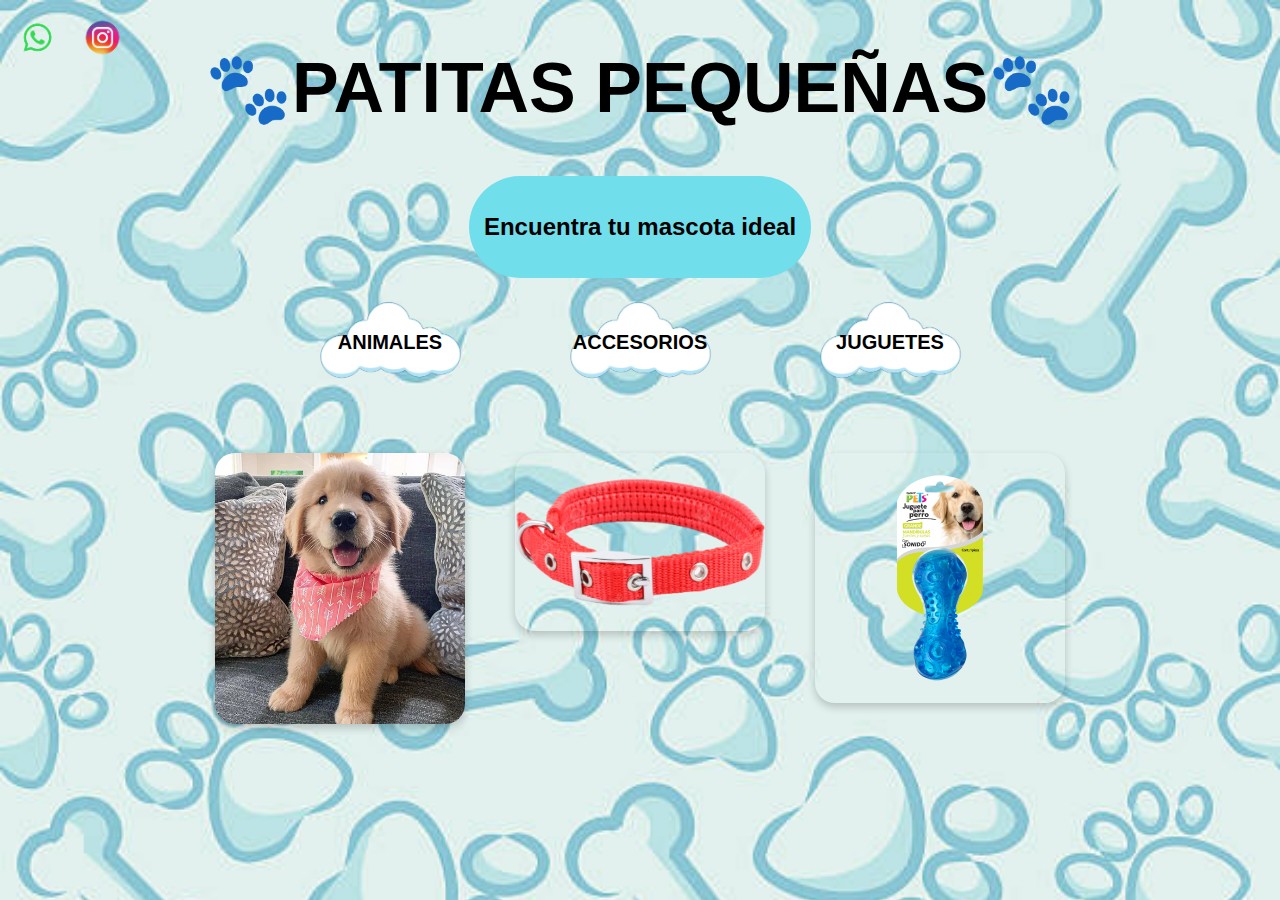
<file: patitas pequeñas.html>
<!DOCTYPE html>

<head>
    <meta charset="UTF-8">
    <title>PATITAS PEQUEÑAS</title>
    <link rel="stylesheet" href="estilos.patitas.css">
</head>

<body>
    <header>
        <h1 aling="center"> 🐾PATITAS PEQUEÑAS🐾</h1>
        <div class="mensaje">
            <h4>Encuentra tu mascota ideal</h4>
        </div>
        <div class="nubes-container">
            <div class="nube">
                <input type="checkbox" id="animales-toggle" class="toggle">
                <label for="animales-toggle" class="titulo">ANIMALES</label>
                <div class="opciones">
                    <nav>
                        <ul>
                            <li><a href="perros.html">perros</a></li>
                            <li><a href="gatos.html"> gatos</a></li>
                            <li><a href="conejos.html"> conejos</a></li>
                        </ul>
                    </nav>
                </div>
            </div>
            <div class="nube">
                <input type="checkbox" id="accesorios-toggle" class="toggle">
                <label for="accesorios-toggle" class="titulo">ACCESORIOS</label>
                <div class="opciones">
                    <nav>
                        <ul>
                            <li><a href="collares.html"> collar</a></li>
                            <li><a href="correas.html"> correa</a></li>
                            <li><a href="extras.html"> extras</a></li>
                        </ul>
                    </nav>


                </div>
            </div>
            <div class="nube">
                <input type="checkbox" id="juguetes-toggle" class="toggle">
                <label for="juguetes-toggle" class="titulo">JUGUETES</label>
                <div class="opciones">
                    <nav>
                        <ul>
                            <li><a href="pelotas.html"> pelotas</a></li>
                            <li><a href="sogas.html"> sogas</a></li>
                            <li><a href="muñecos.html"> muñecos</a></li>
                        </ul>
                    </nav>
                </div>
            </div>
        </div>
        <div class="contenedor-imagenes">
            <div class="imagen">
                <img src="perrito pag.webp" alt="Perro">
            </div>
            <div class="imagen">
                <img src="collar pag.png" alt="collar">
            </div>
            <div class="imagen">
                <img src="juguete pag.webp" alt="juguete">
            </div>
        </div>
        <div class="redes">
            <a href="https://wa.me/1234567890" target="_blank">
                <img src="icono whatsapp.webp" alt="WhatsApp">
            </a>
            <a href="https://www.instagram.com/cataeleta" target="_blank">
                <img src="icono instagram.webp" alt="Instagram">
            </a>
        </div>
    </header>
</body>
</file>
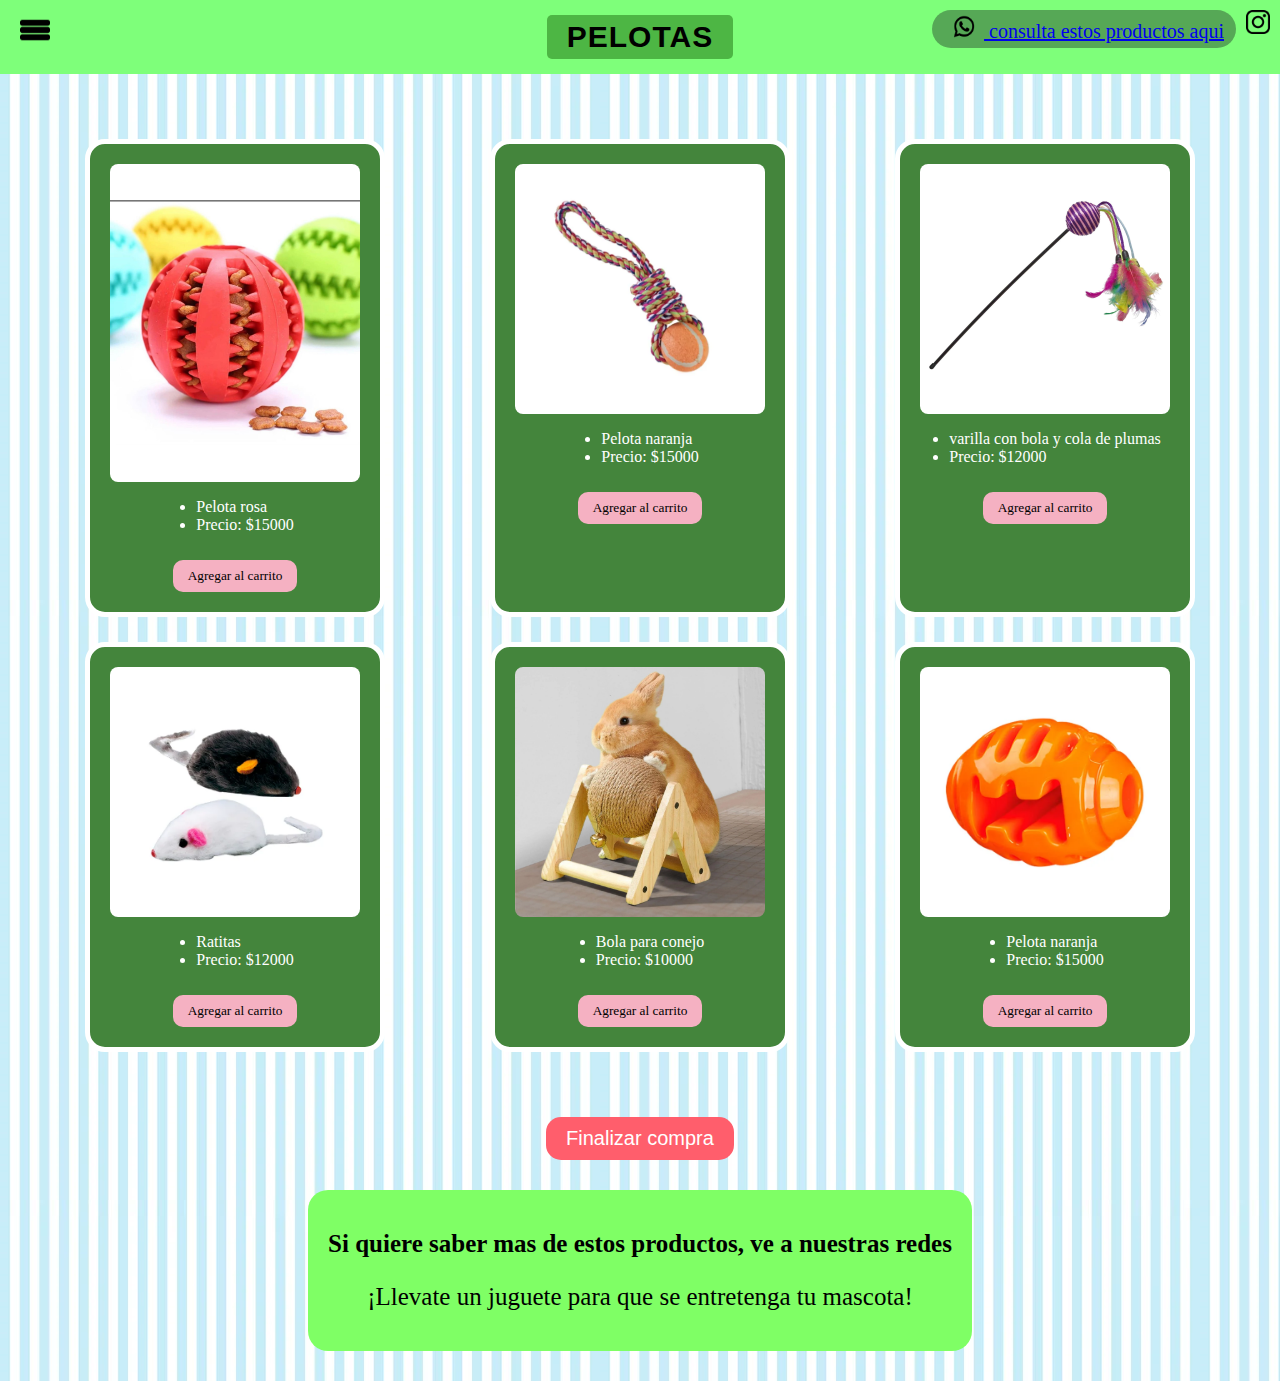
<file: pelotas.html>
<!DOCTYPE html>
<html lang="es">

<head>
    <meta charset="UTF-8" />
    <title>PATITAS PEQUEÑAS</title>
    <link rel="stylesheet" href="pelotas.css" />
</head>

<body>
    <div class="barra">
        <div class="titulo">
            <h1>PELOTAS</h1>
            <div class="menu-casita">
                <input type="checkbox" id="toggle-casita">
                <label for="toggle-casita">
                    <img src="imagenes/icono menu.png" alt="Menú" style="width: 30px; cursor: pointer;">
                </label>
                <div class="opciones-casita">
                    <a href="index.html">Inicio</a>
                    <a href="perros.html">Perros</a>
                    <a href="gatos.html">Gatos</a>
                    <a href="conejos.html">Conejos</a>
                    <details>
                        <summary>Accesorios</summary>
                        <a href="collares.html">Collar</a>
                        <a href="extras.html">Extra</a>
                    </details>
                    <details>
                        <summary>Juguetes</summary>
                        <a href="pelotas.html">Pelotas</a>
                        <a href="muñecos.html">Muñecos</a>
                    </details>
                </div>
            </div>
        </div>

    </div>
    <div class="barrasuperior">
        <div class="contactos">
            <a href="https://wa.me/12345676" target="_blank">
                <img src="imagenes/whatsap.png" alt="WhatsApp">
                consulta estos productos aqui
            </a>
        </div>
        <a href="https://www.instagram.com/cataeleta" target="_blank">
            <img src="imagenes/insta.png" alt="Instagram" class="icono-red">
        </a>
    </div>

    <main>
        <div class="productos">
            <div class="producto">
                <img src="imagenes/pelota rosa.jpg" alt="pelota perro rosa" />
                <ul>
                    <li>Pelota rosa</li>
                    <li>Precio: $15000</li>
                </ul>
                <button class="agregar-carrito">Agregar al carrito</button>
            </div>

            <div class="producto">
                <img src="imagenes/pelota naranja.webp" alt="pelota naranja perro" />
                <ul>
                    <li>Pelota naranja</li>
                    <li>Precio: $15000</li>
                </ul>
                <button class="agregar-carrito">Agregar al carrito</button>
            </div>

            <div class="producto">
                <img src="imagenes/plumas gato.jpg" alt="plumas para gato" />
                <ul>
                    <li>varilla con bola y cola de plumas</li>
                    <li>Precio: $12000</li>
                </ul>
                <button class="agregar-carrito">Agregar al carrito</button>
            </div>

            <div class="producto">
                <img src="imagenes/ratitas gato.webp" alt="ratitas" />
                <ul>
                    <li>Ratitas</li>
                    <li>Precio: $12000</li>
                </ul>
                <button class="agregar-carrito">Agregar al carrito</button>
            </div>

            <div class="producto">
                <img src="imagenes/bola de conejo.webp" alt="bola de conejo" />
                <ul>
                    <li>Bola para conejo</li>
                    <li>Precio: $10000</li>
                </ul>
                <button class="agregar-carrito">Agregar al carrito</button>
            </div>

            <div class="producto">
                <img src="imagenes/pelota naranja perro.webp" alt="pelota naranja perro" />
                <ul>
                    <li>Pelota naranja</li>
                    <li>Precio: $15000</li>
                </ul>
                <button class="agregar-carrito">Agregar al carrito</button>
            </div>
        </div>
    </main>
    <div style="text-align: center; margin: 20px;">
        <button onclick="finalizarCompra()"
            style="font-size: 20px; padding: 10px 20px; border-radius: 15px; background-color: #ff5e6c; color: white; border: none; cursor: pointer;">Finalizar
            compra</button>
    </div>
    <div class="recuadroinfo">
        <p><strong>Si quiere saber mas de estos productos, ve a nuestras redes</strong></p>
        <p>¡Llevate un juguete para que se entretenga tu mascota!</p>
    </div>
    <script>
    const carrito = [];

    document.querySelectorAll('.agregar-carrito').forEach((boton, index) => {
        boton.addEventListener('click', () => {
            const producto = document.querySelectorAll('.producto')[index];
            const nombre = producto.querySelector('ul li:first-child').innerText;
            const precio = producto.querySelector('ul li:nth-child(2)').innerText;
            carrito.push(`${nombre} - ${precio}`);
            alert(`${nombre} agregado al carrito`);
        });
    });

    function finalizarCompra() {
        if (carrito.length === 0) {
            alert("¡No hay productos en el carrito!");
            return;
        }
        const mensaje = encodeURIComponent("Hola, quiero comprar estos productos:\n\n" + carrito.join("\n"));
        window.open(`https://wa.me/12345676?text=${mensaje}`, '_blank');
    }
</script>
</body>

</html>
</file>
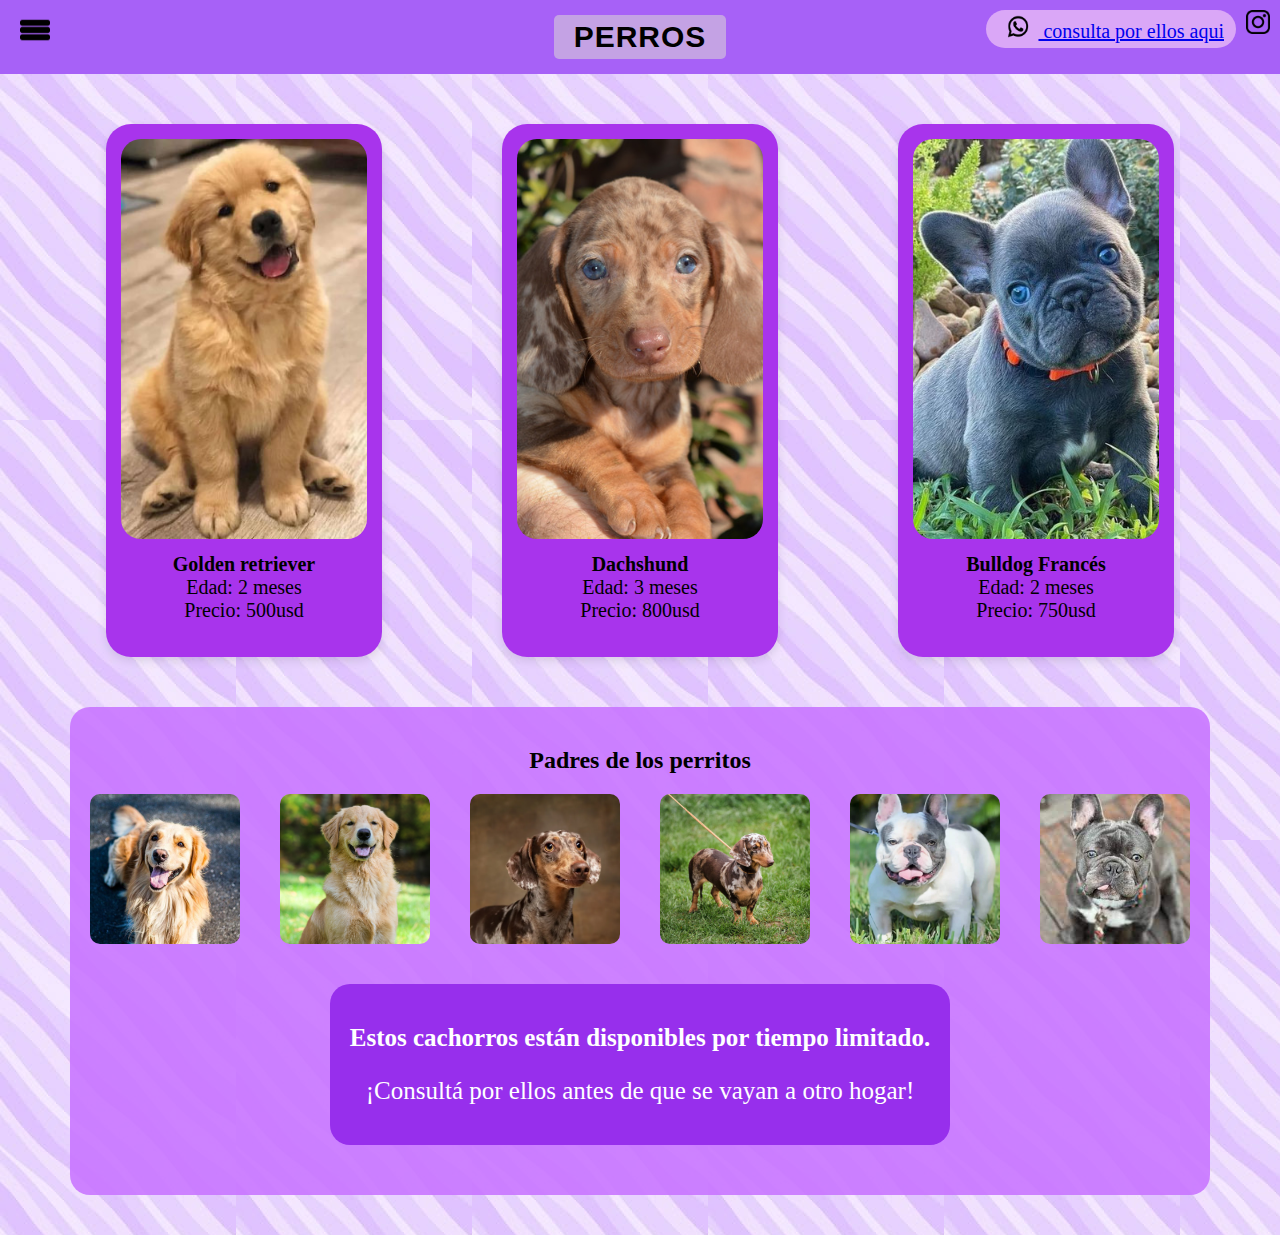
<file: perros.html>
<!DOCTYPE html>

<head>
    <meta charset="UTF-8">
    <title>PATITAS PEQUEÑAS</title>
    <link rel="stylesheet" href="estilos.perros.css">
</head>

<body>
    <div class="barra">
        <div class="titulo">
            <h1>PERROS</h1>
            <div class="menu-casita">
                <input type="checkbox" id="toggle-casita">
                <label for="toggle-casita">
                    <img src="imagenes/icono menu.png" alt="Menú" style="width: 30px; cursor: pointer;">
                </label>
                <div class="opciones-casita">
                    <a href="index.html">Inicio</a>
                    <a href="perros.html">Perros</a>
                    <a href="gatos.html">Gatos</a>
                    <a href="conejos.html">Conejos</a>
                    <details>
                        <summary>Accesorios</summary>
                        <a href="collares.html">Collar</a>
                        <a href="extras.html">Extra</a>
                    </details>
                    <details>
                        <summary>Juguetes</summary>
                        <a href="pelotas.html">Pelotas</a>
                        <a href="muñecos.html">Muñecos</a>
                    </details>
                </div>
            </div>
        </div>

    </div>
    <div class="barrasuperior">
        <div class="contactos">
            <a href="https://wa.me/12345676" target="_blank">
                <img src="imagenes/whatsap.png" alt="WhatsApp">
                consulta por ellos aqui
            </a>
        </div>
        <a href="https://www.instagram.com/cataeleta" target="_blank">
            <img src="imagenes/insta.png" alt="Instagram" class="icono-red">
        </a>
    </div>
    <div class="contenedorperros">
        <div class="tarjetaperro">
            <img src="imagenes/golden cachorro.jpg" alt="Golden Retriever">
            <p><strong>Golden retriever</strong><br>
                Edad: 2 meses<br>
                Precio: 500usd</p>
        </div>
        <div class="tarjetaperro">
            <img src="imagenes/salchicha.jpg" alt="Dachshund">
            <p><strong>Dachshund</strong><br>
                Edad: 3 meses<br>
                Precio: 800usd</p>
        </div>
        <div class="tarjetaperro">
            <img src="imagenes/buldog cachorro.jpg" alt="Bulldog Francés">
            <p><strong>Bulldog Francés</strong><br>
                Edad: 2 meses<br>
                Precio: 750usd</p>
        </div>
    </div>
    <div class="padres-recuadro">
        <h2>Padres de los perritos</h2>
        <div class="padres-container">

            <div class="padre-golden">
                <img src="imagenes/padre golden.jpg" alt="Padre del cachorro">
            </div>
            <div class="padre-golden">
                <img src="imagenes/madre golden.jpeg" alt="Madre del cachorro">
            </div>
            <div class="padre-salchicha">
                <img src="imagenes/padre salchicha.webp" alt="Padre del cachorro">
            </div>
            <div class="padre-salchicha">
                <img src="imagenes/madre salchicha.jpg" alt="Madre del cachorro">
            </div>
            <div class="padre-bulldog">
                <img src="imagenes/padre bulldog.jpg" alt="Padre del cachorro">
            </div>
            <div class="padre-bulldog">
                <img src="imagenes/madre bulldog.jpeg" alt="Madre del cachorro">
            </div>


        </div>
        <div class="recuadroinfo">
            <p><strong>Estos cachorros están disponibles por tiempo limitado.</strong></p>
            <p>¡Consultá por ellos antes de que se vayan a otro hogar!</p>
        </div>
</body>
</file>
<file: estilos.patitas.css>
.nubes-container {
  display: flex;
  justify-content: center;
  position: relative;
  z-index: 2;
  gap: 60px;
  margin-top: 0;
}

.nube {
  background-image: url("imagenes/nube\ boton-free-png.webp");
  background-size: contain;
  background-repeat: no-repeat;
  background-position: center;
  width: 190px;
  height: 120px;
  display: flex;
  align-items: center;
  justify-content: center;
  text-align: center;
  position: relative;
  font-weight: bold;
  color: #000;
}
.barra-con-nubes {
  position: relative;
  width: 100%;
  height: 100px; 
  margin-top: 30px;
}

.franja {
  position: absolute;
  top: 9px; 
  left: 0;
  width: 100%;
  height: 100px;
  background-color:  #88d9f4;
  z-index: 1;
  border-radius: 10px;
}


.titulo {
  font-size: 20px;
  font-weight: bold;
  cursor: pointer;
}

.toggle {
  display: none;
}

.opciones {
  display: none;
  position: absolute;
  top: 100%;
  left: 50%;
  transform: translateX(-50%);
  background-color: rgb(255, 255, 255);
  border-radius: 10px;
  box-shadow: 0 2px 8px rgba(124, 228, 231, 0.2);
  padding: 10px;
  z-index: 10;
}

.toggle:checked+.titulo+.opciones {
  display: block;
}

body {
  background-image: url("imagenes/fondo\ patitas.jpg");
  background-size: cover;
  background-repeat: no-repeat;
  font-family: 'Comic Sans MS', cursive, sans-serif;
  margin: 0;
  padding: 0;
}

.mensaje {
  background-color:  #71deec;
  text-align: center;
  padding: 5px 15px;
  border-radius: 70px;
  font-size: 24px;
  margin: 5px auto;
  width: fit-content;
}

h1 {
  text-align: center;
  font-size:70px;
}
.productos {
  display: flex;
  justify-content: center;
  gap: 50px;
  margin-top: 30px;
  flex-wrap: wrap;
  text-align: center;
}

.contenedor-imagenes {
  display: flex;
  justify-content: center;
  gap: 75px;
  margin-top: 50px;
  flex-wrap: wrap;
  gap: 50px;
}
.imagen {
  display: flex;
  flex-direction: column;
  align-items: center;
  text-align: center;
}

.imagen p {
  font-weight: bold;
  font-size: 18px;
  margin: 10px 0;
}

.imagen img {
  width: 250px;
  height: auto;
  border-radius: 20px;
  box-shadow: 0 4px 8px rgba(0, 0, 0, 0.2);
  transition: transform 0.3s ease;
}

.imagen img:hover {
  transform: scale(1.05);
}
.redes {
 position: absolute;
  top: 10px;
  left: 10px;
  display: flex;
  gap: 10px;
  z-index: 100; 
}

.redes img {
  width: 55px;
  height: 55px;
  transition: transform 0.3s ease;
  cursor: pointer;
}

.redes img:hover {
  transform: scale(1.1);
}
.formulario {
  width: fit-content;
  margin: 40px auto;
  padding: 20px;
  background-color: rgba(255,255,255,0.8);
  border-radius: 15px;
  box-shadow: 0 2px 8px rgba(0,0,0,0.2);
  font-size: 18px;
}

.formulario input {
  padding: 5px;
  border: 1px solid #ccc;
  border-radius: 5px;
  margin-top: 5px;
}

.formulario button {
  margin-top: 10px;
  padding: 10px 20px;
  background-color: #6cd3e0;
  color: rgb(0, 0, 0);
  border: none;
  border-radius: 10px;
  cursor: pointer;
  font-weight: bold;
}

.formulario button:hover {
  background-color: #48b8c5;
}
.formulario-contenedor {
  position: relative;
  width: fit-content;
  margin: 40px auto;
  padding: 20px;
  background-color: #406e74;
  border-radius: 20px;
  box-shadow: 0 4px 12px rgba(0,0,0,0.2);
}

.formulario {
  margin: 0;
  background-color: rgba(255,255,255,0.9);
  border-radius: 15px;
  padding: 20px;
  box-shadow: none;
}
.franja-superior {
  background-color: #88d9f4;
  padding: 10px 20px;
  display: flex;
  justify-content: flex-end; 
  align-items: center;
  height: 50px;
  position: relative;
  z-index: 10;
}
.logo-titulo {
  display: flex;
  align-items: center;
  justify-content: center;
  gap: 20px;
  margin-top: 20px;
}

.logo {
  width: 130px; 
  height: auto;
}

.logo-titulo h1 {
  margin: 0;
  font-size: 70px;
  text-align: left;
}
</file>
<file: collares.css>
body {
  margin: 0;
  font-family: 'Comic Sans MS', cursive;
  background-image: url(imagenes/rojo.jpeg)
}

/* Encabezado */
.barra {
  background-color: #fc012b;
  padding: 15px 20px;
  position: relative;
  display: flex;
  justify-content: space-between;
  align-items: center;
}

.titulo {
  background-color: #ff678880;
  /* Rosa fuerte */
  display: inline-block;
  padding: 5px 20px;
  margin: 0 auto;
  border-radius: 5px;
}

.titulo h1 {
  margin: 0;
  font-size: 30px;
  color: black;
  font-family: 'Comic Sans MS', cursive, sans-serif;
  letter-spacing: 1px;
}

.menu-casita {
  position: absolute;
  top: 15px;
  left: 20px;
  z-index: 999;
}

.menu-casita input {
  display: none;
}

.opciones-casita {
  display: none;
  flex-direction: column;
  position: absolute;
  top: 35px;
  left: 0;
  background-color: #f5b1c2;
  border-radius: 8px;
  padding: 5px;
  z-index: 10;
  box-shadow: 0px 2px 5px rgba(0, 0, 0, 0.2);
}

.opciones-casita {
  display: none;
  flex-direction: column;
  position: absolute;
  top: 35px;
  left: 0;
  background-color: #f5b1c2;
  border-radius: 8px;
  padding: 5px;
  z-index: 10;
  box-shadow: 0px 2px 5px rgba(0, 0, 0, 0.2);
}

#toggle-casita:checked+label+.opciones-casita {
  display: flex;
}

#toggle-casita {
  display: none;
}

.opciones-casita a,
.opciones-casita summary {
  display: block;
  color: black;
  text-decoration: none;
  font-family: 'Comic Sans MS', cursive;
  margin: 5px 0;
  padding: 5px 10px;
  font-size: 14px;
  cursor: pointer;
}

.opciones-casita a:hover,
.opciones-casita summary:hover {
  background-color: #fdd0da;
  border-radius: 5px;
}

.opciones-casita details {
  padding-left: 10px;
}

.barrasuperior {
  position: absolute;
  top: 0;
  right: 0;
  display: flex;
  gap: 10px;
  padding: 10px;
  z-index: 100;
}

.contactos {
  background-color: #f35a5a;
  padding: 5px 12px;
  border-radius: 20px;
  font-family: 'Comic Sans MS', cursive;
  font-size: 20px;
  display: flex;
  align-items: center;
  gap: 10px;
}

.contactos img {
  width: 40px;
  height: 23px;
}

.icono-red {
  width: 24px;
  height: 24px;
  cursor: pointer;
}

.contactos a:hover {
  text-decoration: underline;
}


main {
  padding: 20px;
  margin-top: 20px;
}

.productos {
  display: grid;
  grid-template-columns: repeat(3, 1fr);
  gap: 25px;
  padding: 25px;
  justify-items: center;
}

.producto {
  background-color: #b71c1c;
  padding: 20px;
  width: 250px;
  text-align: center;
  color: white;
  border: 5px solid white;
  border-radius: 20px;
  display: flex;
  flex-direction: column;
  align-items: center;
}

.producto img {
  width: 100%;
  /* que no sobresalga */
  height: auto;
  border-radius: 8px;
  display: block;
  margin: 0 auto;
}

.producto ul {
  list-style-type: disc;
  padding-left: 20px;
  text-align: left;
}

.recuadroinfo {
  background-color: #ca0d16;
  color: rgb(0, 0, 0);
  padding: 15px 20px;
  margin: 30px auto;
  width: fit-content;
  border-radius: 20px;
  font-family: 'Comic Sans MS', cursive;
  text-align: center;
  font-size: 25px;
}

.agregar-carrito {
  margin-top: 10px;
  padding: 8px 15px;
  background-color: #f5b1c2;
  border: none;
  border-radius: 10px;
  cursor: pointer;
  font-family: 'Comic Sans MS', cursive;
}

.agregar-carrito:hover {
  background-color: #fdd0da;
}
</file>
<file: estilos.conejos.css>
.barra {
  background-color: #fffc4b;
  padding: 15px 20px;
  position: relative;
  display: flex;
  justify-content: space-between;
  align-items: center;
}

.titulo {
  background-color: #ffae62;
  /* Rosa fuerte */
  display: inline-block;
  padding: 5px 20px;
  margin: 0 auto;
  border-radius: 5px;
}
.titulo h1 {
  margin: 0;
  font-size: 30px;
  color: black;
  font-family: 'Comic Sans MS', cursive, sans-serif;
  letter-spacing: 1px;
}

body {
  background: repeating-linear-gradient(45deg,
      #e2bd41,
      #ffea31 20px,
      #ffa41c 20px,
      #ff961e 40px);
  margin: 0;
  padding: 0;
  font-family: 'Comic Sans MS', cursive, sans-serif;
}

.contenedorconejos {
  display: flex;
  justify-content: center;
  gap: 100px;
  flex-wrap: nowrap;
  margin: 20px auto;
  max-width:90%;
}

.tarjetaconejo {
  background-color: #fdea39;
  border-radius: 25px;
  padding: 15px;
  text-align: center;
  width: 500px;
  margin: 10px;
  font-family: 'Comic Sans MS', cursive;
  box-shadow: 0 4px 10px rgba(0, 0, 0, 0.1);
}

.tarjetaconejo img {
  width: 100%;
  height: 400px;
  border-radius: 20px;
  object-fit: cover;
}

.tarjetaconejo p {
  margin-top: 10px;
  font-size: 20px;
  color: #000;
}

.recuadropadres {
  background-color: #f8cf48;
  padding: 10px;
  margin: 20px auto;
  width: fit-content;
  border-radius: 20px;
  font-size: 20px;
  text-align: center;
  font-family: 'Comic Sans MS', cursive;
}

.barrasuperior {
  position: absolute;
  top: 0;
  right: 0;
  display: flex;
  gap: 10px;
  padding: 10px;
  z-index: 100;
}


.contactos {
  background-color: #e5f783;
  padding: 5px 12px;
  border-radius: 20px;
  font-family: 'Comic Sans MS', cursive;
  font-size: 20px;
  display: flex;
  align-items: center;
  gap: 10px;
}

.contactos img {
  width: 40px;
  height: 23px;
}

.icono-red {
  width: 24px;
  height: 24px;
  cursor: pointer;
}

.icono-menu-superior {
  position: absolute;
  left: 20px;
  top: 50%;
  transform: translateY(-50%);
  width: 30px;
  height: 30px;
  cursor: pointer;
}
.icono-menu-superior img {
  width: 40px;
  height: 40px;
  transition: transform 0.2s ease;
  cursor: pointer;
}
.recuadroinfo {
  background-color: #f5f83f;
  color: rgb(0, 0, 0);
  padding: 15px 20px;
  margin: 30px auto;
  width: fit-content;
  border-radius: 20px;
  font-family: 'Comic Sans MS', cursive;
  text-align: center;
  font-size: 25px;
}

.padres-recuadro {
  background-color: #fff174e1;
  border-radius: 20px;
  padding: 20px;
  margin: 40px auto;
  width: fit-content;
  text-align: center;
  font-family: 'Comic Sans MS', cursive;
}

.padres-recuadro h2 {
  color: #000000;
  margin-bottom: 20px;
}

.padres-container {
  display: flex;
  justify-content: center;
  gap: 40px;
}

.padres-conejos {
  display: flex;
  justify-content: center;
  background-color: #fde936;
  border-radius: 40px;
  padding: 30px;
  gap: 30px;
  margin: 10px auto 40px;
  width: fit-content;
}
.padres-conejos img {
  width: 90px;
  height: 90px;
  object-fit: cover;
  border-radius: 30%;
  border: 2px solid white;
}
.menu-casita {
  position: absolute;
  top: 15px;
  left: 20px;
  z-index: 999;
}

.menu-casita input {
  display: none;
}

.opciones-casita {
  display: none;
  flex-direction: column;
  position: absolute;
  top: 40px;
  left: 0;
  background-color: #fff86e;
  border-radius: 10px;
  padding: 8px;
  z-index: 10;
  box-shadow: 0px 2px 5px rgba(0, 0, 0, 0.2);
}

#toggle-casita:checked + label + .opciones-casita {
  display: flex;
}

.opciones-casita a,
.opciones-casita summary {
  display: block;
  color: black;
  text-decoration: none;
  font-family: 'Comic Sans MS', cursive;
  margin: 4px 0;
  padding: 5px 10px;
  font-size: 15px;
  cursor: pointer;
}

.opciones-casita a:hover,
.opciones-casita summary:hover {
  background-color: #fffcc0;
  border-radius: 6px;
}

.opciones-casita details {
  padding-left: 10px;
}
</file>
<file: estilos.extras.css>
body {
  margin: 0;
  font-family: 'Comic Sans MS', cursive;
  background-image: url(imagenes/fondo\ rayado\ rojo2.jpg)
}

.barra {
  background-color: #fc012b;
  padding: 15px 20px;
  position: relative;
  display: flex;
  justify-content: space-between;
  align-items: center;
}

.titulo {
  background-color: #ff678880;
  display: inline-block;
  padding: 5px 20px;
  margin: 0 auto;
  border-radius: 5px;
}
.titulo h1 {
  margin: 0;
  font-size: 30px;
  color: black;
  font-family: 'Comic Sans MS', cursive, sans-serif;
  letter-spacing: 1px;
}

.menu-casita {
 position: absolute;
  top: 15px;
  left: 20px;
  z-index: 999;
}

.menu-casita input {
  display: none;
}

.opciones-casita {
  display: none;
  flex-direction: column;
  position: absolute;
  top: 35px;
  left: 0;
  background-color: #f5b1c2;
  border-radius: 8px;
  padding: 5px;
  z-index: 10;
  box-shadow: 0px 2px 5px rgba(0, 0, 0, 0.2);
}
.opciones-casita {
  display: none;
  flex-direction: column;
  position: absolute;
  top: 35px;
  left: 0;
  background-color: #f5b1c2;
  border-radius: 8px;
  padding: 5px;
  z-index: 10;
  box-shadow: 0px 2px 5px rgba(0, 0, 0, 0.2);
}

#toggle-casita:checked + label + .opciones-casita {
  display: flex;
}
#toggle-casita {
  display: none;
}
.opciones-casita a,
.opciones-casita summary {
  display: block;
  color: black;
  text-decoration: none;
  font-family: 'Comic Sans MS', cursive;
  margin: 5px 0;
  padding: 5px 10px;
  font-size: 14px;
  cursor: pointer;
}

.opciones-casita a:hover,
.opciones-casita summary:hover {
  background-color: #fdd0da;
  border-radius: 5px;
}
.opciones-casita details {
  padding-left: 10px;
}

.barrasuperior {
  position: absolute;
  top: 0;
  right: 0;
  display: flex;
  gap: 10px;
  padding: 10px;
  z-index: 100;
}

.contactos {
  background-color: #f35a5a;
  padding: 5px 12px;
  border-radius: 20px;
  font-family: 'Comic Sans MS', cursive;
  font-size: 20px;
  display: flex;
  align-items: center;
  gap: 10px;
}

.contactos img {
  width: 40px;
  height: 23px;
}

.icono-red {
  width: 24px;
  height: 24px;
  cursor: pointer;
}

.contactos a:hover {
  text-decoration: underline;
}


main {
  padding: 20px;
  margin-top: 20px;
}

.productos {
  display: grid;
  grid-template-columns: repeat(3, 1fr); 
  gap: 25px;
  padding: 25px;
  justify-items: center;
}

.producto {
  background-color: #b71c1c;
  padding: 20px;
  width: 250px;
  text-align: center;
  color: white;
  border: 5px solid white;
  border-radius: 20px;
  display: flex;
  flex-direction: column;
  align-items: center;
}

.producto img {
  width: 100%; 
  height: auto;
  border-radius: 8px;
  display: block;
  margin: 0 auto;
}

.producto ul {
  list-style-type: disc;
  padding-left: 20px;
  text-align: left;
}
.recuadroinfo {
  background-color: #ca0d16;
  color: rgb(0, 0, 0);
  padding: 15px 20px;
  margin: 30px auto;
  width: fit-content;
  border-radius: 20px;
  font-family: 'Comic Sans MS', cursive;
  text-align: center;
  font-size: 25px;
}
.agregar-carrito {
  margin-top: 10px;
  padding: 8px 15px;
  background-color: #f5b1c2;
  border: none;
  border-radius: 10px;
  cursor: pointer;
  font-family: 'Comic Sans MS', cursive;
}

.agregar-carrito:hover {
  background-color: #fdd0da;
}
</file>
<file: estilos.gatos.css>
.barra {
  background-color: #e57cff;
  padding: 15px 20px;
  position: relative;
  display: flex;
  justify-content: space-between;
  align-items: center;
}

.titulo {
  background-color: #e1abec;
  display: inline-block;
  padding: 5px 20px;
  margin: 0 auto;
  border-radius: 5px;
}

.titulo h1 {
  margin: 0;
  font-size: 30px;
  color: black;
  font-family: 'Comic Sans MS', cursive, sans-serif;
  letter-spacing: 1px;
}

body {
  margin: 0;
  font-family: 'Comic Sans MS', cursive;
  background-image: url(imagenes/definitivo.jpg)
}

.contenedorconejos {
  display: flex;
  justify-content: center;
  gap: 100px;
  flex-wrap: nowrap;
  margin: 20px auto;
  max-width: 90%;
}

.tarjetaconejo {
  background-color: #89329e;
  border-radius: 25px;
  padding: 15px;
  text-align: center;
  width: 500px;
  margin: 10px;
  font-family: 'Comic Sans MS', cursive;
  box-shadow: 0 4px 10px rgba(0, 0, 0, 0.1);
}

.tarjetaconejo img {
  width: 100%;
  height: 400px;
  border-radius: 20px;
  object-fit: cover;
}

.tarjetaconejo p {
  margin-top: 10px;
  font-size: 20px;
  color: #000;
}

.barrasuperior {
  position: absolute;
  top: 0;
  right: 0;
  display: flex;
  gap: 10px;
  padding: 10px;
  z-index: 100;
}

.contactos {
  background-color: #ce83ff;
  padding: 5px 12px;
  border-radius: 20px;
  font-family: 'Comic Sans MS', cursive;
  font-size: 20px;
  display: flex;
  align-items: center;
  gap: 10px;
}

.contactos img {
  width: 40px;
  height: 23px;
}

.icono-red {
  width: 24px;
  height: 24px;
  cursor: pointer;
}

.icono-menu-superior {
  position: absolute;
  left: 20px;
  top: 50%;
  transform: translateY(-50%);
  width: 30px;
  height: 30px;
  cursor: pointer;
}

.icono-menu-superior img {
  width: 40px;
  height: 40px;
  transition: transform 0.2s ease;
  cursor: pointer;
}

.recuadroinfo {
  background-color: #e33ff8;
  color: rgb(0, 0, 0);
  padding: 15px 20px;
  margin: 30px auto;
  width: fit-content;
  border-radius: 20px;
  font-family: 'Comic Sans MS', cursive;
  text-align: center;
  font-size: 25px;
}

.padres-recuadro {
  background-color: #fff174e1;
  border-radius: 20px;
  padding: 20px;
  margin: 40px auto;
  width: fit-content;
  text-align: center;
  font-family: 'Comic Sans MS', cursive;
}

.padres-recuadro h2 {
  color: #000000;
  margin-bottom: 20px;
}

.padres-container {
  display: flex;
  justify-content: center;
  gap: 40px;
}


.padres-conejos img {
  width: 90px;
  height: 90px;
  object-fit: cover;
  border-radius: 30%;
  border: 2px solid white;
}

.menu-casita {
  position: absolute;
  top: 15px;
  left: 20px;
  z-index: 999;
}

.menu-casita input {
  display: none;
}

.opciones-casita {
  display: none;
  flex-direction: column;
  position: absolute;
  top: 40px;
  left: 0;
  background-color: #fff86e;
  border-radius: 10px;
  padding: 8px;
  z-index: 10;
  box-shadow: 0px 2px 5px rgba(0, 0, 0, 0.2);
}

#toggle-casita:checked+label+.opciones-casita {
  display: flex;
}

.opciones-casita a,
.opciones-casita summary {
  display: block;
  color: black;
  text-decoration: none;
  font-family: 'Comic Sans MS', cursive;
  margin: 4px 0;
  padding: 5px 10px;
  font-size: 15px;
  cursor: pointer;
}

.opciones-casita a:hover,
.opciones-casita summary:hover {
  background-color: #fffcc0;
  border-radius: 6px;
}

.opciones-casita details {
  padding-left: 10px;
}
</file>
<file: muñecos.css>
body {
  margin: 0;
  font-family: 'Comic Sans MS', cursive;
  background-image: url(imagenes/verde\ defi.jpg)
}
.barra {
  background-color: #7eff7a;
  padding: 15px 20px;
  position: relative;
  display: flex;
  justify-content: space-between;
  align-items: center;
}

.titulo {
  background-color: #96ff8c;
  display: inline-block;
  padding: 5px 20px;
  margin: 0 auto;
  border-radius: 5px;
}
.titulo h1 {
  margin: 0;
  font-size: 30px;
  color: black;
  font-family: 'Comic Sans MS', cursive, sans-serif;
  letter-spacing: 1px;
}

.menu-casita {
 position: absolute;
  top: 15px;
  left: 20px;
  z-index: 999;
}

.menu-casita input {
  display: none;
}

.opciones-casita {
  display: none;
  flex-direction: column;
  position: absolute;
  top: 35px;
  left: 0;
  background-color: #b7fca6;
  border-radius: 8px;
  padding: 5px;
  z-index: 10;
  box-shadow: 0px 2px 5px rgba(0, 0, 0, 0.2);
}
.opciones-casita {
  display: none;
  flex-direction: column;
  position: absolute;
  top: 35px;
  left: 0;
  background-color: #8dff70b4;
  border-radius: 8px;
  padding: 5px;
  z-index: 10;
  box-shadow: 0px 2px 5px rgba(0, 0, 0, 0.2);
}

#toggle-casita:checked + label + .opciones-casita {
  display: flex;
}
#toggle-casita {
  display: none;
}
.opciones-casita a,
.opciones-casita summary {
  display: block;
  color: black;
  text-decoration: none;
  font-family: 'Comic Sans MS', cursive;
  margin: 5px 0;
  padding: 5px 10px;
  font-size: 14px;
  cursor: pointer;
}

.opciones-casita a:hover,
.opciones-casita summary:hover {
  background-color: #03ff429c;
  border-radius: 5px;
}
.opciones-casita details {
  padding-left: 10px;
}

.barrasuperior {
  position: absolute;
  top: 0;
  right: 0;
  display: flex;
  gap: 10px;
  padding: 10px;
  z-index: 100;
}

.contactos {
  background-color: #56a856;
  padding: 5px 12px;
  border-radius: 20px;
  font-family: 'Comic Sans MS', cursive;
  font-size: 20px;
  display: flex;
  align-items: center;
  gap: 10px;
}

.contactos img {
  width: 40px;
  height: 23px;
}

.icono-red {
  width: 24px;
  height: 24px;
  cursor: pointer;
}

.contactos a:hover {
  text-decoration: underline;
}


main {
  padding: 20px;
  margin-top: 20px;
}

/* Galería de productos */
.productos {
  display: grid;
  grid-template-columns: repeat(3, 1fr); /* 3 columnas iguales */
  gap: 25px;
  padding: 25px;
  justify-items: center;
}

.producto {
  background-color: #44853c;
  padding: 20px; /* reducido para más espacio para la imagen */
  width: 250px; /* aumentá esto si querés más espacio */
  text-align: center;
  color: white;
  border: 5px solid white;
  border-radius: 20px;
  display: flex;
  flex-direction: column;
  align-items: center;
}

.producto img {
  width: 100%; /* que no sobresalga */
  height: auto;
  border-radius: 8px;
  display: block;
  margin: 0 auto;
}

.producto ul {
  list-style-type: disc;
  padding-left: 20px;
  text-align: left;
}
.recuadroinfo {
  background-color: #7fff65;
  color: rgb(0, 0, 0);
  padding: 15px 20px;
  margin: 30px auto;
  width: fit-content;
  border-radius: 20px;
  font-family: 'Comic Sans MS', cursive;
  text-align: center;
  font-size: 25px;
}
.agregar-carrito {
  margin-top: 10px;
  padding: 8px 15px;
  background-color: #f5b1c2;
  border: none;
  border-radius: 10px;
  cursor: pointer;
  font-family: 'Comic Sans MS', cursive;
}

.agregar-carrito:hover {
  background-color: #fdd0da;
}
</file>
<file: pelotas.css>
body {
  margin: 0;
  font-family: 'Comic Sans MS', cursive;
  background-image: url(imagenes/verde\ defi.jpg)
}

.barra {
  background-color: #7eff7a;
  padding: 15px 20px;
  position: relative;
  display: flex;
  justify-content: space-between;
  align-items: center;
}

.titulo {
  background-color: #4db644;
  display: inline-block;
  padding: 5px 20px;
  margin: 0 auto;
  border-radius: 5px;
}
.titulo h1 {
  margin: 0;
  font-size: 30px;
  color: black;
  font-family: 'Comic Sans MS', cursive, sans-serif;
  letter-spacing: 1px;
}

.menu-casita {
 position: absolute;
  top: 15px;
  left: 20px;
  z-index: 999;
}

.menu-casita input {
  display: none;
}

.opciones-casita {
  display: none;
  flex-direction: column;
  position: absolute;
  top: 35px;
  left: 0;
  background-color: #b7fca6;
  border-radius: 8px;
  padding: 5px;
  z-index: 10;
  box-shadow: 0px 2px 5px rgba(0, 0, 0, 0.2);
}
.opciones-casita {
  display: none;
  flex-direction: column;
  position: absolute;
  top: 35px;
  left: 0;
  background-color: #8dff70b4;
  border-radius: 8px;
  padding: 5px;
  z-index: 10;
  box-shadow: 0px 2px 5px rgba(0, 0, 0, 0.2);
}

#toggle-casita:checked + label + .opciones-casita {
  display: flex;
}
#toggle-casita {
  display: none;
}
.opciones-casita a,
.opciones-casita summary {
  display: block;
  color: black;
  text-decoration: none;
  font-family: 'Comic Sans MS', cursive;
  margin: 5px 0;
  padding: 5px 10px;
  font-size: 14px;
  cursor: pointer;
}

.opciones-casita a:hover,
.opciones-casita summary:hover {
  background-color: #03ff429c;
  border-radius: 5px;
}
.opciones-casita details {
  padding-left: 10px;
}

.barrasuperior {
  position: absolute;
  top: 0;
  right: 0;
  display: flex;
  gap: 10px;
  padding: 10px;
  z-index: 100;
}

.contactos {
  background-color: #56a856;
  padding: 5px 12px;
  border-radius: 20px;
  font-family: 'Comic Sans MS', cursive;
  font-size: 20px;
  display: flex;
  align-items: center;
  gap: 10px;
}

.contactos img {
  width: 40px;
  height: 23px;
}

.icono-red {
  width: 24px;
  height: 24px;
  cursor: pointer;
}

.contactos a:hover {
  text-decoration: underline;
}


main {
  padding: 20px;
  margin-top: 20px;
}

.productos {
  display: grid;
  grid-template-columns: repeat(3, 1fr); 
  gap: 25px;
  padding: 25px;
  justify-items: center;
}

.producto {
  background-color: #44853c;
  padding: 20px; 
  width: 250px; 
  text-align: center;
  color: white;
  border: 5px solid white;
  border-radius: 20px;
  display: flex;
  flex-direction: column;
  align-items: center;
}

.producto img {
  width: 100%; 
  height: auto;
  border-radius: 8px;
  display: block;
  margin: 0 auto;
}

.producto ul {
  list-style-type: disc;
  padding-left: 20px;
  text-align: left;
}
.recuadroinfo {
  background-color: #7fff65;
  color: rgb(0, 0, 0);
  padding: 15px 20px;
  margin: 30px auto;
  width: fit-content;
  border-radius: 20px;
  font-family: 'Comic Sans MS', cursive;
  text-align: center;
  font-size: 25px;
}
.agregar-carrito {
  margin-top: 10px;
  padding: 8px 15px;
  background-color: #f5b1c2;
  border: none;
  border-radius: 10px;
  cursor: pointer;
  font-family: 'Comic Sans MS', cursive;
}

.agregar-carrito:hover {
  background-color: #fdd0da;
}
</file>
<file: estilos.perros.css>
.barra {
  background-color:#a761f7;
  padding: 15px 20px;
  position: relative;
  display: flex;
  justify-content: space-between;
  align-items: center;
}

.titulo {
  background-color:#c4a2e4;
  display: inline-block;
  padding: 5px 20px;
  margin: 0 auto;
  border-radius: 5px;
}
.titulo h1 {
  margin: 0;
  font-size: 30px;
  color: black;
  font-family: 'Comic Sans MS', cursive, sans-serif;
  letter-spacing: 1px;
}

body {
 margin: 0;
  font-family: 'Comic Sans MS', cursive;
  background-image: url(imagenes/definitivo.jpg)
}

.contenedorperros {
  display: flex;
  justify-content: center;
  gap: 100px;
  flex-wrap: nowrap;
  margin: 40px auto;
  max-width:85%;
}

.tarjetaperro {
  background-color: #a834ec;
  border-radius: 25px;
  padding: 15px;
  text-align: center;
  width: 500px;
  margin: 10px;
  font-family: 'Comic Sans MS', cursive;
  box-shadow: 0 4px 10px rgba(0, 0, 0, 0.1);
}

.tarjetaperro img {
  width: 100%;
  height: 400px;
  border-radius: 20px;
  object-fit: cover;
}

.tarjetaperro p {
  margin-top: 10px;
  font-size: 20px;
  color: #000;
}


.barrasuperior {
  position: absolute;
  top: 0;
  right: 0;
  display: flex;
  gap: 10px;
  padding: 10px;
  z-index: 100;
}


.contactos {
  background-color: #daa7f7;
  padding: 5px 12px;
  border-radius: 20px;
  font-family: 'Comic Sans MS', cursive;
  font-size: 20px;
  display: flex;
  align-items: center;
  gap: 10px;
}

.contactos img {
  width: 40px;
  height: 23px;
}

.icono-red {
  width: 24px;
  height: 24px;
  cursor: pointer;
}

.icono-menu-superior {
  position: absolute;
  left: 20px;
  top: 50%;
  transform: translateY(-50%);
  width: 30px;
  height: 30px;
  cursor: pointer;
}
.icono-menu-superior img {
  width: 40px;
  height: 40px;
  transition: transform 0.2s ease;
  cursor: pointer;
}
.recuadroinfo {
  background-color: #972fec;
  color: white;
  padding: 15px 20px;
  margin: 30px auto;
  width: fit-content;
  border-radius: 20px;
  font-family: 'Comic Sans MS', cursive;
  text-align: center;
  font-size: 25px;
}

.padres-recuadro {
  background-color: #c774ffe1;
  border-radius: 20px;
  padding: 20px;
  margin: 40px auto;
  width: fit-content;
  text-align: center;
  font-family: 'Comic Sans MS', cursive;
}

.padres-recuadro h2 {
  color: #000000;
  margin-bottom: 20px;
}

.padres-container {
  display: flex;
  justify-content: center;
  gap: 40px;
}

.padre-golden {
  display: flex;
  flex-direction: column;
  align-items: center;
}

.padre-golden img {
  width: 150px;
  height: 150px;
  border-radius: 10px;
  object-fit: cover;
  margin-bottom: 10px;
}

.padre-salchicha {
  display: flex;
  flex-direction: column;
  align-items: center;
}

.padre-salchicha img {
  width: 150px;
  height: 150px;
  border-radius: 10px;
  object-fit: cover;
  margin-bottom: 10px;
}

.padre-bulldog {
  display: flex;
  flex-direction: column;
  align-items: center;
}

.padre-bulldog img {
  width: 150px;
  height: 150px;
  border-radius: 10px;
  object-fit: cover;
  margin-bottom: 10px;
}
.menu-casita {
 position: absolute;
  top: 15px;
  left: 20px;
  z-index: 999;
 }
.menu-casita input {
  display: none;
}

.opciones-casita {
  display: none;
  flex-direction: column;
  position: absolute;
  top: 35px;
  left: 0;
  background-color: #cd98f8;
  border-radius: 8px;
  padding: 5px;
  z-index: 10;
  box-shadow: 0px 2px 5px rgba(0, 0, 0, 0.2);
}

#toggle-casita:checked + label + .opciones-casita {
  display: flex;
}
#toggle-casita {
  display: none;
}
.opciones-casita a,
.opciones-casita summary {
  display: block;
  color: black;
  text-decoration: none;
  font-family: 'Comic Sans MS', cursive;
  margin: 5px 0;
  padding: 5px 10px;
  font-size: 14px;
  cursor: pointer;
}

.opciones-casita a:hover,
.opciones-casita summary:hover {
  background-color:#fffcc0;
  border-radius: 5px;
}
.opciones-casita details {
  padding-left: 10px;
}
</file>
